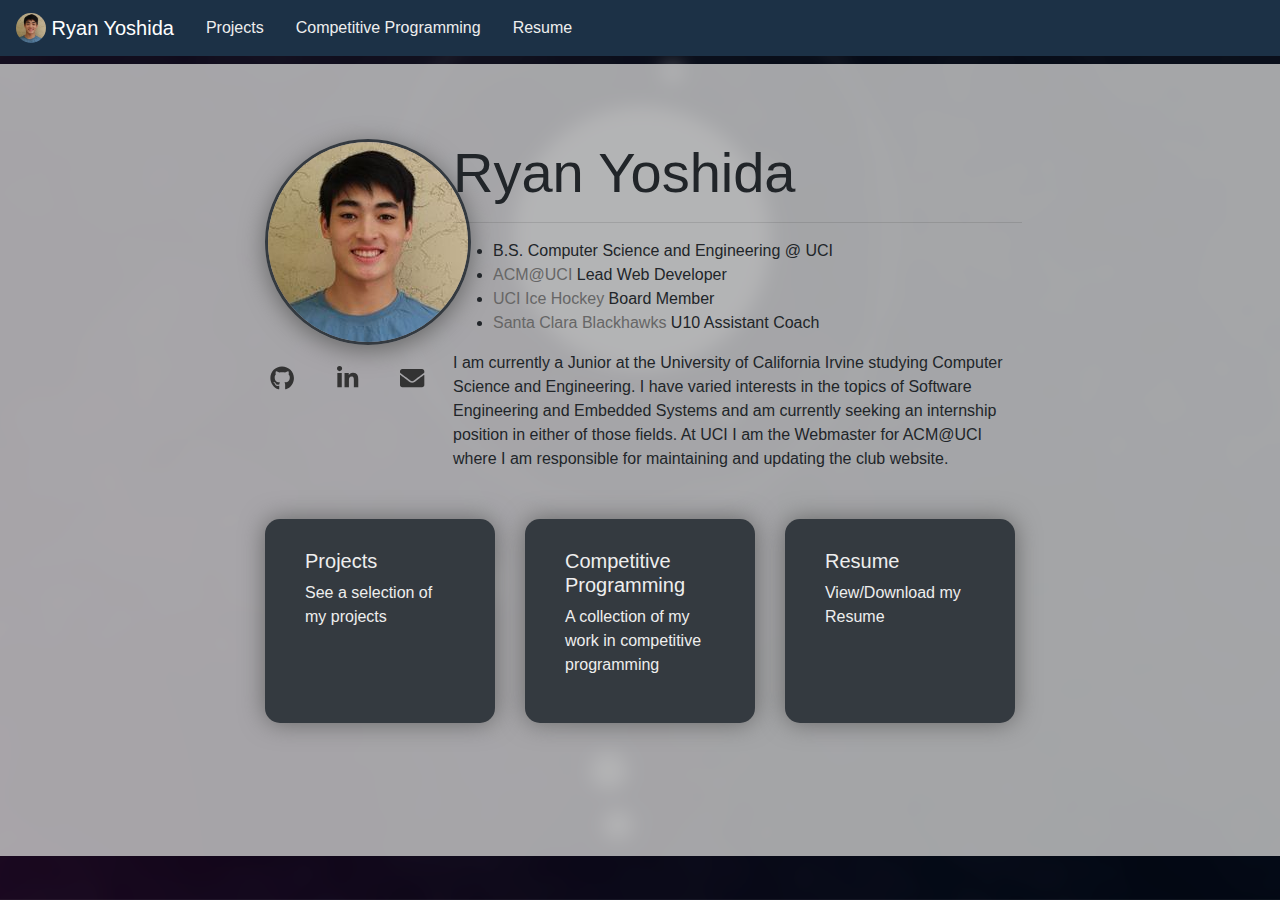
<file: index.html>
<!doctype html><html lang="en"><head><meta charset="utf-8"/><meta name="viewport" content="width=device-width,initial-scale=1"/><meta name="theme-color" content="#000000"/><meta name="description" content="Ryan Yoshida's Portfolio"/><title>Ryan Yoshida</title><link rel="apple-touch-icon" sizes="180x180" href="/apple-touch-icon.png"><link rel="icon" type="image/png" sizes="32x32" href="/favicon-32x32.png"><link rel="icon" type="image/png" sizes="16x16" href="/favicon-16x16.png"><link rel="manifest" href="/site.webmanifest"><script type="text/javascript">!function(i){if(i.search){var a={};i.search.slice(1).split("&").forEach((function(i){var l=i.split("=");a[l[0]]=l.slice(1).join("=").replace(/~and~/g,"&")})),void 0!==a.p&&window.history.replaceState(null,null,i.pathname.slice(0,-1)+(a.p||"")+(a.q?"?"+a.q:"")+i.hash)}}(window.location)</script><link href="/static/css/2.59815e44.chunk.css" rel="stylesheet"><link href="/static/css/main.656e19fd.chunk.css" rel="stylesheet"></head><body><noscript>You need to enable JavaScript to run this app.</noscript><div id="root"></div><script>!function(e){function r(r){for(var n,l,f=r[0],i=r[1],p=r[2],c=0,s=[];c<f.length;c++)l=f[c],Object.prototype.hasOwnProperty.call(o,l)&&o[l]&&s.push(o[l][0]),o[l]=0;for(n in i)Object.prototype.hasOwnProperty.call(i,n)&&(e[n]=i[n]);for(a&&a(r);s.length;)s.shift()();return u.push.apply(u,p||[]),t()}function t(){for(var e,r=0;r<u.length;r++){for(var t=u[r],n=!0,f=1;f<t.length;f++){var i=t[f];0!==o[i]&&(n=!1)}n&&(u.splice(r--,1),e=l(l.s=t[0]))}return e}var n={},o={1:0},u=[];function l(r){if(n[r])return n[r].exports;var t=n[r]={i:r,l:!1,exports:{}};return e[r].call(t.exports,t,t.exports,l),t.l=!0,t.exports}l.m=e,l.c=n,l.d=function(e,r,t){l.o(e,r)||Object.defineProperty(e,r,{enumerable:!0,get:t})},l.r=function(e){"undefined"!=typeof Symbol&&Symbol.toStringTag&&Object.defineProperty(e,Symbol.toStringTag,{value:"Module"}),Object.defineProperty(e,"__esModule",{value:!0})},l.t=function(e,r){if(1&r&&(e=l(e)),8&r)return e;if(4&r&&"object"==typeof e&&e&&e.__esModule)return e;var t=Object.create(null);if(l.r(t),Object.defineProperty(t,"default",{enumerable:!0,value:e}),2&r&&"string"!=typeof e)for(var n in e)l.d(t,n,function(r){return e[r]}.bind(null,n));return t},l.n=function(e){var r=e&&e.__esModule?function(){return e.default}:function(){return e};return l.d(r,"a",r),r},l.o=function(e,r){return Object.prototype.hasOwnProperty.call(e,r)},l.p="/";var f=this.webpackJsonpportfolio=this.webpackJsonpportfolio||[],i=f.push.bind(f);f.push=r,f=f.slice();for(var p=0;p<f.length;p++)r(f[p]);var a=i;t()}([])</script><script src="/static/js/2.3df85b2d.chunk.js"></script><script src="/static/js/main.e01dd634.chunk.js"></script></body></html>
</file>
<file: static/css/2.59815e44.chunk.css>
.annotationLayer section{position:absolute}.annotationLayer .buttonWidgetAnnotation.pushButton>a,.annotationLayer .linkAnnotation>a{position:absolute;font-size:1em;top:0;left:0;width:100%;height:100%}.annotationLayer .buttonWidgetAnnotation.pushButton>a:hover,.annotationLayer .linkAnnotation>a:hover{opacity:.2;background:#ff0;box-shadow:0 2px 10px #ff0}.annotationLayer .textAnnotation img{position:absolute;cursor:pointer}.annotationLayer .buttonWidgetAnnotation.checkBox input,.annotationLayer .buttonWidgetAnnotation.radioButton input,.annotationLayer .choiceWidgetAnnotation select,.annotationLayer .textWidgetAnnotation input,.annotationLayer .textWidgetAnnotation textarea{background-color:rgba(0,54,255,.13);border:1px solid transparent;box-sizing:border-box;font-size:9px;height:100%;margin:0;padding:0 3px;vertical-align:top;width:100%}.annotationLayer .choiceWidgetAnnotation select option{padding:0}.annotationLayer .buttonWidgetAnnotation.radioButton input{border-radius:50%}.annotationLayer .textWidgetAnnotation textarea{font:message-box;font-size:9px;resize:none}.annotationLayer .buttonWidgetAnnotation.checkBox input[disabled],.annotationLayer .buttonWidgetAnnotation.radioButton input[disabled],.annotationLayer .choiceWidgetAnnotation select[disabled],.annotationLayer .textWidgetAnnotation input[disabled],.annotationLayer .textWidgetAnnotation textarea[disabled]{background:none;border:1px solid transparent;cursor:not-allowed}.annotationLayer .buttonWidgetAnnotation.checkBox input:hover,.annotationLayer .buttonWidgetAnnotation.radioButton input:hover,.annotationLayer .choiceWidgetAnnotation select:hover,.annotationLayer .textWidgetAnnotation input:hover,.annotationLayer .textWidgetAnnotation textarea:hover{border:1px solid #000}.annotationLayer .choiceWidgetAnnotation select:focus,.annotationLayer .textWidgetAnnotation input:focus,.annotationLayer .textWidgetAnnotation textarea:focus{background:none;border:1px solid transparent}.annotationLayer .buttonWidgetAnnotation.checkBox input:checked:after,.annotationLayer .buttonWidgetAnnotation.checkBox input:checked:before,.annotationLayer .buttonWidgetAnnotation.radioButton input:checked:before{background-color:#000;content:"";display:block;position:absolute}.annotationLayer .buttonWidgetAnnotation.checkBox input:checked:after,.annotationLayer .buttonWidgetAnnotation.checkBox input:checked:before{height:80%;left:45%;width:1px}.annotationLayer .buttonWidgetAnnotation.checkBox input:checked:before{transform:rotate(45deg)}.annotationLayer .buttonWidgetAnnotation.checkBox input:checked:after{transform:rotate(-45deg)}.annotationLayer .buttonWidgetAnnotation.radioButton input:checked:before{border-radius:50%;height:50%;left:30%;top:20%;width:50%}.annotationLayer .textWidgetAnnotation input.comb{font-family:monospace;padding-left:2px;padding-right:0}.annotationLayer .textWidgetAnnotation input.comb:focus{width:115%}.annotationLayer .buttonWidgetAnnotation.checkBox input,.annotationLayer .buttonWidgetAnnotation.radioButton input{-webkit-appearance:none;-moz-appearance:none;appearance:none;padding:0}.annotationLayer .popupWrapper{position:absolute;width:20em}.annotationLayer .popup{position:absolute;z-index:200;max-width:20em;background-color:#ff9;box-shadow:0 2px 5px #888;border-radius:2px;padding:6px;margin-left:5px;cursor:pointer;font:message-box;font-size:9px;word-wrap:break-word}.annotationLayer .popup>*{font-size:9px}.annotationLayer .popup h1{display:inline-block}.annotationLayer .popup span{display:inline-block;margin-left:5px}.annotationLayer .popup p{border-top:1px solid #333;margin-top:2px;padding-top:2px}.annotationLayer .caretAnnotation,.annotationLayer .circleAnnotation svg ellipse,.annotationLayer .fileAttachmentAnnotation,.annotationLayer .freeTextAnnotation,.annotationLayer .highlightAnnotation,.annotationLayer .inkAnnotation svg polyline,.annotationLayer .lineAnnotation svg line,.annotationLayer .polygonAnnotation svg polygon,.annotationLayer .polylineAnnotation svg polyline,.annotationLayer .squareAnnotation svg rect,.annotationLayer .squigglyAnnotation,.annotationLayer .stampAnnotation,.annotationLayer .strikeoutAnnotation,.annotationLayer .underlineAnnotation{cursor:pointer}
/*# sourceMappingURL=2.59815e44.chunk.css.map */
</file>
<file: static/css/main.656e19fd.chunk.css>
body{font-family:-apple-system,BlinkMacSystemFont,"Segoe UI","Roboto","Oxygen","Ubuntu","Cantarell","Fira Sans","Droid Sans","Helvetica Neue",sans-serif;-webkit-font-smoothing:antialiased;-moz-osx-font-smoothing:grayscale}code{font-family:source-code-pro,Menlo,Monaco,Consolas,"Courier New",monospace}.nav-img{border-radius:50%}.navbar{background-color:#1c3146}.navbar-brand{color:#fff}.nav-link{color:#eee}.hero-banner{margin-top:5%;background-color:hsla(0,0%,80%,.8)}.hero-wrapper{padding:75px 20% 125px}.img{border-radius:50%;border-style:solid;border-color:#343a40;box-shadow:0 5px 25px #666}.banner-link{position:relative;top:0;left:0;height:100%;padding:30px 40px;background-color:#343a40;color:#eee;border-radius:15px;box-shadow:0 0 25px #666;transition:top .1s,left .1s,box-shadow .1s}.banner-a:hover,.banner-link:hover{text-decoration:none}.banner-link:hover{position:relative;top:-3px;left:-3px;background-color:#2d3238;box-shadow:0 0 25px #333}.social-links a{color:#333;font-size:1.9vw}.banner-text-link{color:#666}.banner-text-link:hover{color:#333;text-decoration:none}@media only screen and (max-width:1200px){.social-links{font-size:30px}}.problem-lead .media{margin:5px 0;padding:2rem;border-radius:1em;background-color:rgba(44,62,80,.9)}.problem-lead{font-weight:700;color:#fff}.problem-lead .media:hover{text-decoration:none;color:#fff;background-color:rgba(52,58,64,.9);cursor:pointer}.problem-lead .tag:hover{color:#fff;background-color:#c50c62}.tag{position:relative;margin:0 5px;color:#fff;background-color:#e83e8c;z-index:1}.text{font-size:14px;font-weight:400;z-index:1}.problem-link{position:relative;z-index:0;margin:0 5px}.text a{color:#e83e8c;font-weight:400}.text a:hover{color:#c50c62}.filter-wrapper{margin:70px 20%;box-shadow:0 0 10px #000}.katex-html{display:none}.pd{margin:100px 20%;padding:30px 10%;border-radius:20px;height:inherit;background-color:hsla(0,0%,100%,.75)}.pd h1{color:#293f5f;font-size:3.5rem;font-weight:700}.pd a{color:inherit}.pd a,.pd a:hover{text-decoration:none}.projects-wrapper{margin:70px 0;background-color:#eee}#pdf-container{margin:100px 0;background-color:hsla(0,0%,93.3%,.8)}#pdf-wrapper{box-shadow:0 0 20px #666}body{background-position:50%;background-repeat:no-repeat;background-size:cover;background-attachment:fixed}@media only screen and (max-width:2000px){body{background-image:url(/static/media/background-blur-md.780ffe3c.png)}}@media only screen and (min-width:2001px){body{background-image:url(/static/media/background-blur.96b9fd71.png)}}/*!
 * Bootstrap v4.5.2 (https://getbootstrap.com/)
 * Copyright 2011-2020 The Bootstrap Authors
 * Copyright 2011-2020 Twitter, Inc.
 * Licensed under MIT (https://github.com/twbs/bootstrap/blob/main/LICENSE)
 */:root{--blue:#007bff;--indigo:#6610f2;--purple:#6f42c1;--pink:#e83e8c;--red:#dc3545;--orange:#fd7e14;--yellow:#ffc107;--green:#28a745;--teal:#20c997;--cyan:#17a2b8;--white:#fff;--gray:#6c757d;--gray-dark:#343a40;--primary:#007bff;--secondary:#6c757d;--success:#28a745;--info:#17a2b8;--warning:#ffc107;--danger:#dc3545;--light:#f8f9fa;--dark:#343a40;--breakpoint-xs:0;--breakpoint-sm:576px;--breakpoint-md:768px;--breakpoint-lg:992px;--breakpoint-xl:1200px;--font-family-sans-serif:-apple-system,BlinkMacSystemFont,"Segoe UI",Roboto,"Helvetica Neue",Arial,"Noto Sans",sans-serif,"Apple Color Emoji","Segoe UI Emoji","Segoe UI Symbol","Noto Color Emoji";--font-family-monospace:SFMono-Regular,Menlo,Monaco,Consolas,"Liberation Mono","Courier New",monospace}*,:after,:before{box-sizing:border-box}html{font-family:sans-serif;line-height:1.15;-webkit-text-size-adjust:100%;-webkit-tap-highlight-color:rgba(0,0,0,0)}article,aside,figcaption,figure,footer,header,hgroup,main,nav,section{display:block}body{margin:0;font-family:-apple-system,BlinkMacSystemFont,"Segoe UI",Roboto,"Helvetica Neue",Arial,"Noto Sans",sans-serif,"Apple Color Emoji","Segoe UI Emoji","Segoe UI Symbol","Noto Color Emoji";font-size:1rem;font-weight:400;line-height:1.5;color:#212529;text-align:left;background-color:#fff}[tabindex="-1"]:focus:not(:focus-visible){outline:0!important}hr{box-sizing:content-box;height:0;overflow:visible}h1,h2,h3,h4,h5,h6{margin-top:0;margin-bottom:.5rem}p{margin-top:0;margin-bottom:1rem}abbr[data-original-title],abbr[title]{text-decoration:underline;-webkit-text-decoration:underline dotted;text-decoration:underline dotted;cursor:help;border-bottom:0;-webkit-text-decoration-skip-ink:none;text-decoration-skip-ink:none}address{font-style:normal;line-height:inherit}address,dl,ol,ul{margin-bottom:1rem}dl,ol,ul{margin-top:0}ol ol,ol ul,ul ol,ul ul{margin-bottom:0}dt{font-weight:700}dd{margin-bottom:.5rem;margin-left:0}blockquote{margin:0 0 1rem}b,strong{font-weight:bolder}small{font-size:80%}sub,sup{position:relative;font-size:75%;line-height:0;vertical-align:baseline}sub{bottom:-.25em}sup{top:-.5em}a{color:#007bff;text-decoration:none;background-color:transparent}a:hover{color:#0056b3;text-decoration:underline}a:not([href]):not([class]),a:not([href]):not([class]):hover{color:inherit;text-decoration:none}code,kbd,pre,samp{font-family:SFMono-Regular,Menlo,Monaco,Consolas,"Liberation Mono","Courier New",monospace;font-size:1em}pre{margin-top:0;margin-bottom:1rem;overflow:auto;-ms-overflow-style:scrollbar}figure{margin:0 0 1rem}img{border-style:none}img,svg{vertical-align:middle}svg{overflow:hidden}table{border-collapse:collapse}caption{padding-top:.75rem;padding-bottom:.75rem;color:#6c757d;text-align:left;caption-side:bottom}th{text-align:inherit}label{display:inline-block;margin-bottom:.5rem}button{border-radius:0}button:focus{outline:1px dotted;outline:5px auto -webkit-focus-ring-color}button,input,optgroup,select,textarea{margin:0;font-family:inherit;font-size:inherit;line-height:inherit}button,input{overflow:visible}button,select{text-transform:none}[role=button]{cursor:pointer}select{word-wrap:normal}[type=button],[type=reset],[type=submit],button{-webkit-appearance:button}[type=button]:not(:disabled),[type=reset]:not(:disabled),[type=submit]:not(:disabled),button:not(:disabled){cursor:pointer}[type=button]::-moz-focus-inner,[type=reset]::-moz-focus-inner,[type=submit]::-moz-focus-inner,button::-moz-focus-inner{padding:0;border-style:none}input[type=checkbox],input[type=radio]{box-sizing:border-box;padding:0}textarea{overflow:auto;resize:vertical}fieldset{min-width:0;padding:0;margin:0;border:0}legend{display:block;width:100%;max-width:100%;padding:0;margin-bottom:.5rem;font-size:1.5rem;line-height:inherit;color:inherit;white-space:normal}progress{vertical-align:baseline}[type=number]::-webkit-inner-spin-button,[type=number]::-webkit-outer-spin-button{height:auto}[type=search]{outline-offset:-2px;-webkit-appearance:none}[type=search]::-webkit-search-decoration{-webkit-appearance:none}::-webkit-file-upload-button{font:inherit;-webkit-appearance:button}output{display:inline-block}summary{display:list-item;cursor:pointer}template{display:none}[hidden]{display:none!important}.h1,.h2,.h3,.h4,.h5,.h6,h1,h2,h3,h4,h5,h6{margin-bottom:.5rem;font-weight:500;line-height:1.2}.h1,h1{font-size:2.5rem}.h2,h2{font-size:2rem}.h3,h3{font-size:1.75rem}.h4,h4{font-size:1.5rem}.h5,h5{font-size:1.25rem}.h6,h6{font-size:1rem}.lead{font-size:1.25rem;font-weight:300}.display-1{font-size:6rem}.display-1,.display-2{font-weight:300;line-height:1.2}.display-2{font-size:5.5rem}.display-3{font-size:4.5rem}.display-3,.display-4{font-weight:300;line-height:1.2}.display-4{font-size:3.5rem}hr{margin-top:1rem;margin-bottom:1rem;border:0;border-top:1px solid rgba(0,0,0,.1)}.small,small{font-size:80%;font-weight:400}.mark,mark{padding:.2em;background-color:#fcf8e3}.list-inline,.list-unstyled{padding-left:0;list-style:none}.list-inline-item{display:inline-block}.list-inline-item:not(:last-child){margin-right:.5rem}.initialism{font-size:90%;text-transform:uppercase}.blockquote{margin-bottom:1rem;font-size:1.25rem}.blockquote-footer{display:block;font-size:80%;color:#6c757d}.blockquote-footer:before{content:"\2014\00A0"}.img-fluid,.img-thumbnail{max-width:100%;height:auto}.img-thumbnail{padding:.25rem;background-color:#fff;border:1px solid #dee2e6;border-radius:.25rem}.figure{display:inline-block}.figure-img{margin-bottom:.5rem;line-height:1}.figure-caption{font-size:90%;color:#6c757d}code{font-size:87.5%;color:#e83e8c;word-wrap:break-word}a>code{color:inherit}kbd{padding:.2rem .4rem;font-size:87.5%;color:#fff;background-color:#212529;border-radius:.2rem}kbd kbd{padding:0;font-size:100%;font-weight:700}pre{display:block;font-size:87.5%;color:#212529}pre code{font-size:inherit;color:inherit;word-break:normal}.pre-scrollable{max-height:340px;overflow-y:scroll}.container,.container-fluid,.container-lg,.container-md,.container-sm,.container-xl{width:100%;padding-right:15px;padding-left:15px;margin-right:auto;margin-left:auto}@media (min-width:576px){.container,.container-sm{max-width:540px}}@media (min-width:768px){.container,.container-md,.container-sm{max-width:720px}}@media (min-width:992px){.container,.container-lg,.container-md,.container-sm{max-width:960px}}@media (min-width:1200px){.container,.container-lg,.container-md,.container-sm,.container-xl{max-width:1140px}}.row{display:flex;flex-wrap:wrap;margin-right:-15px;margin-left:-15px}.no-gutters{margin-right:0;margin-left:0}.no-gutters>.col,.no-gutters>[class*=col-]{padding-right:0;padding-left:0}.col,.col-1,.col-2,.col-3,.col-4,.col-5,.col-6,.col-7,.col-8,.col-9,.col-10,.col-11,.col-12,.col-auto,.col-lg,.col-lg-1,.col-lg-2,.col-lg-3,.col-lg-4,.col-lg-5,.col-lg-6,.col-lg-7,.col-lg-8,.col-lg-9,.col-lg-10,.col-lg-11,.col-lg-12,.col-lg-auto,.col-md,.col-md-1,.col-md-2,.col-md-3,.col-md-4,.col-md-5,.col-md-6,.col-md-7,.col-md-8,.col-md-9,.col-md-10,.col-md-11,.col-md-12,.col-md-auto,.col-sm,.col-sm-1,.col-sm-2,.col-sm-3,.col-sm-4,.col-sm-5,.col-sm-6,.col-sm-7,.col-sm-8,.col-sm-9,.col-sm-10,.col-sm-11,.col-sm-12,.col-sm-auto,.col-xl,.col-xl-1,.col-xl-2,.col-xl-3,.col-xl-4,.col-xl-5,.col-xl-6,.col-xl-7,.col-xl-8,.col-xl-9,.col-xl-10,.col-xl-11,.col-xl-12,.col-xl-auto{position:relative;width:100%;padding-right:15px;padding-left:15px}.col{flex-basis:0;flex-grow:1;max-width:100%}.row-cols-1>*{flex:0 0 100%;max-width:100%}.row-cols-2>*{flex:0 0 50%;max-width:50%}.row-cols-3>*{flex:0 0 33.33333%;max-width:33.33333%}.row-cols-4>*{flex:0 0 25%;max-width:25%}.row-cols-5>*{flex:0 0 20%;max-width:20%}.row-cols-6>*{flex:0 0 16.66667%;max-width:16.66667%}.col-auto{flex:0 0 auto;width:auto;max-width:100%}.col-1{flex:0 0 8.33333%;max-width:8.33333%}.col-2{flex:0 0 16.66667%;max-width:16.66667%}.col-3{flex:0 0 25%;max-width:25%}.col-4{flex:0 0 33.33333%;max-width:33.33333%}.col-5{flex:0 0 41.66667%;max-width:41.66667%}.col-6{flex:0 0 50%;max-width:50%}.col-7{flex:0 0 58.33333%;max-width:58.33333%}.col-8{flex:0 0 66.66667%;max-width:66.66667%}.col-9{flex:0 0 75%;max-width:75%}.col-10{flex:0 0 83.33333%;max-width:83.33333%}.col-11{flex:0 0 91.66667%;max-width:91.66667%}.col-12{flex:0 0 100%;max-width:100%}.order-first{order:-1}.order-last{order:13}.order-0{order:0}.order-1{order:1}.order-2{order:2}.order-3{order:3}.order-4{order:4}.order-5{order:5}.order-6{order:6}.order-7{order:7}.order-8{order:8}.order-9{order:9}.order-10{order:10}.order-11{order:11}.order-12{order:12}.offset-1{margin-left:8.33333%}.offset-2{margin-left:16.66667%}.offset-3{margin-left:25%}.offset-4{margin-left:33.33333%}.offset-5{margin-left:41.66667%}.offset-6{margin-left:50%}.offset-7{margin-left:58.33333%}.offset-8{margin-left:66.66667%}.offset-9{margin-left:75%}.offset-10{margin-left:83.33333%}.offset-11{margin-left:91.66667%}@media (min-width:576px){.col-sm{flex-basis:0;flex-grow:1;max-width:100%}.row-cols-sm-1>*{flex:0 0 100%;max-width:100%}.row-cols-sm-2>*{flex:0 0 50%;max-width:50%}.row-cols-sm-3>*{flex:0 0 33.33333%;max-width:33.33333%}.row-cols-sm-4>*{flex:0 0 25%;max-width:25%}.row-cols-sm-5>*{flex:0 0 20%;max-width:20%}.row-cols-sm-6>*{flex:0 0 16.66667%;max-width:16.66667%}.col-sm-auto{flex:0 0 auto;width:auto;max-width:100%}.col-sm-1{flex:0 0 8.33333%;max-width:8.33333%}.col-sm-2{flex:0 0 16.66667%;max-width:16.66667%}.col-sm-3{flex:0 0 25%;max-width:25%}.col-sm-4{flex:0 0 33.33333%;max-width:33.33333%}.col-sm-5{flex:0 0 41.66667%;max-width:41.66667%}.col-sm-6{flex:0 0 50%;max-width:50%}.col-sm-7{flex:0 0 58.33333%;max-width:58.33333%}.col-sm-8{flex:0 0 66.66667%;max-width:66.66667%}.col-sm-9{flex:0 0 75%;max-width:75%}.col-sm-10{flex:0 0 83.33333%;max-width:83.33333%}.col-sm-11{flex:0 0 91.66667%;max-width:91.66667%}.col-sm-12{flex:0 0 100%;max-width:100%}.order-sm-first{order:-1}.order-sm-last{order:13}.order-sm-0{order:0}.order-sm-1{order:1}.order-sm-2{order:2}.order-sm-3{order:3}.order-sm-4{order:4}.order-sm-5{order:5}.order-sm-6{order:6}.order-sm-7{order:7}.order-sm-8{order:8}.order-sm-9{order:9}.order-sm-10{order:10}.order-sm-11{order:11}.order-sm-12{order:12}.offset-sm-0{margin-left:0}.offset-sm-1{margin-left:8.33333%}.offset-sm-2{margin-left:16.66667%}.offset-sm-3{margin-left:25%}.offset-sm-4{margin-left:33.33333%}.offset-sm-5{margin-left:41.66667%}.offset-sm-6{margin-left:50%}.offset-sm-7{margin-left:58.33333%}.offset-sm-8{margin-left:66.66667%}.offset-sm-9{margin-left:75%}.offset-sm-10{margin-left:83.33333%}.offset-sm-11{margin-left:91.66667%}}@media (min-width:768px){.col-md{flex-basis:0;flex-grow:1;max-width:100%}.row-cols-md-1>*{flex:0 0 100%;max-width:100%}.row-cols-md-2>*{flex:0 0 50%;max-width:50%}.row-cols-md-3>*{flex:0 0 33.33333%;max-width:33.33333%}.row-cols-md-4>*{flex:0 0 25%;max-width:25%}.row-cols-md-5>*{flex:0 0 20%;max-width:20%}.row-cols-md-6>*{flex:0 0 16.66667%;max-width:16.66667%}.col-md-auto{flex:0 0 auto;width:auto;max-width:100%}.col-md-1{flex:0 0 8.33333%;max-width:8.33333%}.col-md-2{flex:0 0 16.66667%;max-width:16.66667%}.col-md-3{flex:0 0 25%;max-width:25%}.col-md-4{flex:0 0 33.33333%;max-width:33.33333%}.col-md-5{flex:0 0 41.66667%;max-width:41.66667%}.col-md-6{flex:0 0 50%;max-width:50%}.col-md-7{flex:0 0 58.33333%;max-width:58.33333%}.col-md-8{flex:0 0 66.66667%;max-width:66.66667%}.col-md-9{flex:0 0 75%;max-width:75%}.col-md-10{flex:0 0 83.33333%;max-width:83.33333%}.col-md-11{flex:0 0 91.66667%;max-width:91.66667%}.col-md-12{flex:0 0 100%;max-width:100%}.order-md-first{order:-1}.order-md-last{order:13}.order-md-0{order:0}.order-md-1{order:1}.order-md-2{order:2}.order-md-3{order:3}.order-md-4{order:4}.order-md-5{order:5}.order-md-6{order:6}.order-md-7{order:7}.order-md-8{order:8}.order-md-9{order:9}.order-md-10{order:10}.order-md-11{order:11}.order-md-12{order:12}.offset-md-0{margin-left:0}.offset-md-1{margin-left:8.33333%}.offset-md-2{margin-left:16.66667%}.offset-md-3{margin-left:25%}.offset-md-4{margin-left:33.33333%}.offset-md-5{margin-left:41.66667%}.offset-md-6{margin-left:50%}.offset-md-7{margin-left:58.33333%}.offset-md-8{margin-left:66.66667%}.offset-md-9{margin-left:75%}.offset-md-10{margin-left:83.33333%}.offset-md-11{margin-left:91.66667%}}@media (min-width:992px){.col-lg{flex-basis:0;flex-grow:1;max-width:100%}.row-cols-lg-1>*{flex:0 0 100%;max-width:100%}.row-cols-lg-2>*{flex:0 0 50%;max-width:50%}.row-cols-lg-3>*{flex:0 0 33.33333%;max-width:33.33333%}.row-cols-lg-4>*{flex:0 0 25%;max-width:25%}.row-cols-lg-5>*{flex:0 0 20%;max-width:20%}.row-cols-lg-6>*{flex:0 0 16.66667%;max-width:16.66667%}.col-lg-auto{flex:0 0 auto;width:auto;max-width:100%}.col-lg-1{flex:0 0 8.33333%;max-width:8.33333%}.col-lg-2{flex:0 0 16.66667%;max-width:16.66667%}.col-lg-3{flex:0 0 25%;max-width:25%}.col-lg-4{flex:0 0 33.33333%;max-width:33.33333%}.col-lg-5{flex:0 0 41.66667%;max-width:41.66667%}.col-lg-6{flex:0 0 50%;max-width:50%}.col-lg-7{flex:0 0 58.33333%;max-width:58.33333%}.col-lg-8{flex:0 0 66.66667%;max-width:66.66667%}.col-lg-9{flex:0 0 75%;max-width:75%}.col-lg-10{flex:0 0 83.33333%;max-width:83.33333%}.col-lg-11{flex:0 0 91.66667%;max-width:91.66667%}.col-lg-12{flex:0 0 100%;max-width:100%}.order-lg-first{order:-1}.order-lg-last{order:13}.order-lg-0{order:0}.order-lg-1{order:1}.order-lg-2{order:2}.order-lg-3{order:3}.order-lg-4{order:4}.order-lg-5{order:5}.order-lg-6{order:6}.order-lg-7{order:7}.order-lg-8{order:8}.order-lg-9{order:9}.order-lg-10{order:10}.order-lg-11{order:11}.order-lg-12{order:12}.offset-lg-0{margin-left:0}.offset-lg-1{margin-left:8.33333%}.offset-lg-2{margin-left:16.66667%}.offset-lg-3{margin-left:25%}.offset-lg-4{margin-left:33.33333%}.offset-lg-5{margin-left:41.66667%}.offset-lg-6{margin-left:50%}.offset-lg-7{margin-left:58.33333%}.offset-lg-8{margin-left:66.66667%}.offset-lg-9{margin-left:75%}.offset-lg-10{margin-left:83.33333%}.offset-lg-11{margin-left:91.66667%}}@media (min-width:1200px){.col-xl{flex-basis:0;flex-grow:1;max-width:100%}.row-cols-xl-1>*{flex:0 0 100%;max-width:100%}.row-cols-xl-2>*{flex:0 0 50%;max-width:50%}.row-cols-xl-3>*{flex:0 0 33.33333%;max-width:33.33333%}.row-cols-xl-4>*{flex:0 0 25%;max-width:25%}.row-cols-xl-5>*{flex:0 0 20%;max-width:20%}.row-cols-xl-6>*{flex:0 0 16.66667%;max-width:16.66667%}.col-xl-auto{flex:0 0 auto;width:auto;max-width:100%}.col-xl-1{flex:0 0 8.33333%;max-width:8.33333%}.col-xl-2{flex:0 0 16.66667%;max-width:16.66667%}.col-xl-3{flex:0 0 25%;max-width:25%}.col-xl-4{flex:0 0 33.33333%;max-width:33.33333%}.col-xl-5{flex:0 0 41.66667%;max-width:41.66667%}.col-xl-6{flex:0 0 50%;max-width:50%}.col-xl-7{flex:0 0 58.33333%;max-width:58.33333%}.col-xl-8{flex:0 0 66.66667%;max-width:66.66667%}.col-xl-9{flex:0 0 75%;max-width:75%}.col-xl-10{flex:0 0 83.33333%;max-width:83.33333%}.col-xl-11{flex:0 0 91.66667%;max-width:91.66667%}.col-xl-12{flex:0 0 100%;max-width:100%}.order-xl-first{order:-1}.order-xl-last{order:13}.order-xl-0{order:0}.order-xl-1{order:1}.order-xl-2{order:2}.order-xl-3{order:3}.order-xl-4{order:4}.order-xl-5{order:5}.order-xl-6{order:6}.order-xl-7{order:7}.order-xl-8{order:8}.order-xl-9{order:9}.order-xl-10{order:10}.order-xl-11{order:11}.order-xl-12{order:12}.offset-xl-0{margin-left:0}.offset-xl-1{margin-left:8.33333%}.offset-xl-2{margin-left:16.66667%}.offset-xl-3{margin-left:25%}.offset-xl-4{margin-left:33.33333%}.offset-xl-5{margin-left:41.66667%}.offset-xl-6{margin-left:50%}.offset-xl-7{margin-left:58.33333%}.offset-xl-8{margin-left:66.66667%}.offset-xl-9{margin-left:75%}.offset-xl-10{margin-left:83.33333%}.offset-xl-11{margin-left:91.66667%}}.table{width:100%;margin-bottom:1rem;color:#212529}.table td,.table th{padding:.75rem;vertical-align:top;border-top:1px solid #dee2e6}.table thead th{vertical-align:bottom;border-bottom:2px solid #dee2e6}.table tbody+tbody{border-top:2px solid #dee2e6}.table-sm td,.table-sm th{padding:.3rem}.table-bordered,.table-bordered td,.table-bordered th{border:1px solid #dee2e6}.table-bordered thead td,.table-bordered thead th{border-bottom-width:2px}.table-borderless tbody+tbody,.table-borderless td,.table-borderless th,.table-borderless thead th{border:0}.table-striped tbody tr:nth-of-type(odd){background-color:rgba(0,0,0,.05)}.table-hover tbody tr:hover{color:#212529;background-color:rgba(0,0,0,.075)}.table-primary,.table-primary>td,.table-primary>th{background-color:#b8daff}.table-primary tbody+tbody,.table-primary td,.table-primary th,.table-primary thead th{border-color:#7abaff}.table-hover .table-primary:hover,.table-hover .table-primary:hover>td,.table-hover .table-primary:hover>th{background-color:#9fcdff}.table-secondary,.table-secondary>td,.table-secondary>th{background-color:#d6d8db}.table-secondary tbody+tbody,.table-secondary td,.table-secondary th,.table-secondary thead th{border-color:#b3b7bb}.table-hover .table-secondary:hover,.table-hover .table-secondary:hover>td,.table-hover .table-secondary:hover>th{background-color:#c8cbcf}.table-success,.table-success>td,.table-success>th{background-color:#c3e6cb}.table-success tbody+tbody,.table-success td,.table-success th,.table-success thead th{border-color:#8fd19e}.table-hover .table-success:hover,.table-hover .table-success:hover>td,.table-hover .table-success:hover>th{background-color:#b1dfbb}.table-info,.table-info>td,.table-info>th{background-color:#bee5eb}.table-info tbody+tbody,.table-info td,.table-info th,.table-info thead th{border-color:#86cfda}.table-hover .table-info:hover,.table-hover .table-info:hover>td,.table-hover .table-info:hover>th{background-color:#abdde5}.table-warning,.table-warning>td,.table-warning>th{background-color:#ffeeba}.table-warning tbody+tbody,.table-warning td,.table-warning th,.table-warning thead th{border-color:#ffdf7e}.table-hover .table-warning:hover,.table-hover .table-warning:hover>td,.table-hover .table-warning:hover>th{background-color:#ffe8a1}.table-danger,.table-danger>td,.table-danger>th{background-color:#f5c6cb}.table-danger tbody+tbody,.table-danger td,.table-danger th,.table-danger thead th{border-color:#ed969e}.table-hover .table-danger:hover,.table-hover .table-danger:hover>td,.table-hover .table-danger:hover>th{background-color:#f1b0b7}.table-light,.table-light>td,.table-light>th{background-color:#fdfdfe}.table-light tbody+tbody,.table-light td,.table-light th,.table-light thead th{border-color:#fbfcfc}.table-hover .table-light:hover,.table-hover .table-light:hover>td,.table-hover .table-light:hover>th{background-color:#ececf6}.table-dark,.table-dark>td,.table-dark>th{background-color:#c6c8ca}.table-dark tbody+tbody,.table-dark td,.table-dark th,.table-dark thead th{border-color:#95999c}.table-hover .table-dark:hover,.table-hover .table-dark:hover>td,.table-hover .table-dark:hover>th{background-color:#b9bbbe}.table-active,.table-active>td,.table-active>th,.table-hover .table-active:hover,.table-hover .table-active:hover>td,.table-hover .table-active:hover>th{background-color:rgba(0,0,0,.075)}.table .thead-dark th{color:#fff;background-color:#343a40;border-color:#454d55}.table .thead-light th{color:#495057;background-color:#e9ecef;border-color:#dee2e6}.table-dark{color:#fff;background-color:#343a40}.table-dark td,.table-dark th,.table-dark thead th{border-color:#454d55}.table-dark.table-bordered{border:0}.table-dark.table-striped tbody tr:nth-of-type(odd){background-color:hsla(0,0%,100%,.05)}.table-dark.table-hover tbody tr:hover{color:#fff;background-color:hsla(0,0%,100%,.075)}@media (max-width:575.98px){.table-responsive-sm{display:block;width:100%;overflow-x:auto;-webkit-overflow-scrolling:touch}.table-responsive-sm>.table-bordered{border:0}}@media (max-width:767.98px){.table-responsive-md{display:block;width:100%;overflow-x:auto;-webkit-overflow-scrolling:touch}.table-responsive-md>.table-bordered{border:0}}@media (max-width:991.98px){.table-responsive-lg{display:block;width:100%;overflow-x:auto;-webkit-overflow-scrolling:touch}.table-responsive-lg>.table-bordered{border:0}}@media (max-width:1199.98px){.table-responsive-xl{display:block;width:100%;overflow-x:auto;-webkit-overflow-scrolling:touch}.table-responsive-xl>.table-bordered{border:0}}.table-responsive{display:block;width:100%;overflow-x:auto;-webkit-overflow-scrolling:touch}.table-responsive>.table-bordered{border:0}.form-control{display:block;width:100%;height:calc(1.5em + .75rem + 2px);padding:.375rem .75rem;font-size:1rem;font-weight:400;line-height:1.5;color:#495057;background-color:#fff;background-clip:padding-box;border:1px solid #ced4da;border-radius:.25rem;transition:border-color .15s ease-in-out,box-shadow .15s ease-in-out}@media (prefers-reduced-motion:reduce){.form-control{transition:none}}.form-control::-ms-expand{background-color:transparent;border:0}.form-control:-moz-focusring{color:transparent;text-shadow:0 0 0 #495057}.form-control:focus{color:#495057;background-color:#fff;border-color:#80bdff;outline:0;box-shadow:0 0 0 .2rem rgba(0,123,255,.25)}.form-control::-webkit-input-placeholder{color:#6c757d;opacity:1}.form-control:-ms-input-placeholder{color:#6c757d;opacity:1}.form-control::-ms-input-placeholder{color:#6c757d;opacity:1}.form-control::placeholder{color:#6c757d;opacity:1}.form-control:disabled,.form-control[readonly]{background-color:#e9ecef;opacity:1}input[type=date].form-control,input[type=datetime-local].form-control,input[type=month].form-control,input[type=time].form-control{-webkit-appearance:none;-moz-appearance:none;appearance:none}select.form-control:focus::-ms-value{color:#495057;background-color:#fff}.form-control-file,.form-control-range{display:block;width:100%}.col-form-label{padding-top:calc(.375rem + 1px);padding-bottom:calc(.375rem + 1px);margin-bottom:0;font-size:inherit;line-height:1.5}.col-form-label-lg{padding-top:calc(.5rem + 1px);padding-bottom:calc(.5rem + 1px);font-size:1.25rem;line-height:1.5}.col-form-label-sm{padding-top:calc(.25rem + 1px);padding-bottom:calc(.25rem + 1px);font-size:.875rem;line-height:1.5}.form-control-plaintext{display:block;width:100%;padding:.375rem 0;margin-bottom:0;font-size:1rem;line-height:1.5;color:#212529;background-color:transparent;border:solid transparent;border-width:1px 0}.form-control-plaintext.form-control-lg,.form-control-plaintext.form-control-sm{padding-right:0;padding-left:0}.form-control-sm{height:calc(1.5em + .5rem + 2px);padding:.25rem .5rem;font-size:.875rem;line-height:1.5;border-radius:.2rem}.form-control-lg{height:calc(1.5em + 1rem + 2px);padding:.5rem 1rem;font-size:1.25rem;line-height:1.5;border-radius:.3rem}select.form-control[multiple],select.form-control[size],textarea.form-control{height:auto}.form-group{margin-bottom:1rem}.form-text{display:block;margin-top:.25rem}.form-row{display:flex;flex-wrap:wrap;margin-right:-5px;margin-left:-5px}.form-row>.col,.form-row>[class*=col-]{padding-right:5px;padding-left:5px}.form-check{position:relative;display:block;padding-left:1.25rem}.form-check-input{position:absolute;margin-top:.3rem;margin-left:-1.25rem}.form-check-input:disabled~.form-check-label,.form-check-input[disabled]~.form-check-label{color:#6c757d}.form-check-label{margin-bottom:0}.form-check-inline{display:inline-flex;align-items:center;padding-left:0;margin-right:.75rem}.form-check-inline .form-check-input{position:static;margin-top:0;margin-right:.3125rem;margin-left:0}.valid-feedback{display:none;width:100%;margin-top:.25rem;font-size:80%;color:#28a745}.valid-tooltip{position:absolute;top:100%;left:0;z-index:5;display:none;max-width:100%;padding:.25rem .5rem;margin-top:.1rem;font-size:.875rem;line-height:1.5;color:#fff;background-color:rgba(40,167,69,.9);border-radius:.25rem}.is-valid~.valid-feedback,.is-valid~.valid-tooltip,.was-validated :valid~.valid-feedback,.was-validated :valid~.valid-tooltip{display:block}.form-control.is-valid,.was-validated .form-control:valid{border-color:#28a745;padding-right:calc(1.5em + .75rem);background-image:url("data:image/svg+xml;charset=utf-8,%3Csvg xmlns='http://www.w3.org/2000/svg' width='8' height='8'%3E%3Cpath fill='%2328a745' d='M2.3 6.73L.6 4.53c-.4-1.04.46-1.4 1.1-.8l1.1 1.4 3.4-3.8c.6-.63 1.6-.27 1.2.7l-4 4.6c-.43.5-.8.4-1.1.1z'/%3E%3C/svg%3E");background-repeat:no-repeat;background-position:right calc(.375em + .1875rem) center;background-size:calc(.75em + .375rem) calc(.75em + .375rem)}.form-control.is-valid:focus,.was-validated .form-control:valid:focus{border-color:#28a745;box-shadow:0 0 0 .2rem rgba(40,167,69,.25)}.was-validated textarea.form-control:valid,textarea.form-control.is-valid{padding-right:calc(1.5em + .75rem);background-position:top calc(.375em + .1875rem) right calc(.375em + .1875rem)}.custom-select.is-valid,.was-validated .custom-select:valid{border-color:#28a745;padding-right:calc(.75em + 2.3125rem);background:url("data:image/svg+xml;charset=utf-8,%3Csvg xmlns='http://www.w3.org/2000/svg' width='4' height='5'%3E%3Cpath fill='%23343a40' d='M2 0L0 2h4zm0 5L0 3h4z'/%3E%3C/svg%3E") no-repeat right .75rem center/8px 10px,url("data:image/svg+xml;charset=utf-8,%3Csvg xmlns='http://www.w3.org/2000/svg' width='8' height='8'%3E%3Cpath fill='%2328a745' d='M2.3 6.73L.6 4.53c-.4-1.04.46-1.4 1.1-.8l1.1 1.4 3.4-3.8c.6-.63 1.6-.27 1.2.7l-4 4.6c-.43.5-.8.4-1.1.1z'/%3E%3C/svg%3E") #fff no-repeat center right 1.75rem/calc(.75em + .375rem) calc(.75em + .375rem)}.custom-select.is-valid:focus,.was-validated .custom-select:valid:focus{border-color:#28a745;box-shadow:0 0 0 .2rem rgba(40,167,69,.25)}.form-check-input.is-valid~.form-check-label,.was-validated .form-check-input:valid~.form-check-label{color:#28a745}.form-check-input.is-valid~.valid-feedback,.form-check-input.is-valid~.valid-tooltip,.was-validated .form-check-input:valid~.valid-feedback,.was-validated .form-check-input:valid~.valid-tooltip{display:block}.custom-control-input.is-valid~.custom-control-label,.was-validated .custom-control-input:valid~.custom-control-label{color:#28a745}.custom-control-input.is-valid~.custom-control-label:before,.was-validated .custom-control-input:valid~.custom-control-label:before{border-color:#28a745}.custom-control-input.is-valid:checked~.custom-control-label:before,.was-validated .custom-control-input:valid:checked~.custom-control-label:before{border-color:#34ce57;background-color:#34ce57}.custom-control-input.is-valid:focus~.custom-control-label:before,.was-validated .custom-control-input:valid:focus~.custom-control-label:before{box-shadow:0 0 0 .2rem rgba(40,167,69,.25)}.custom-control-input.is-valid:focus:not(:checked)~.custom-control-label:before,.custom-file-input.is-valid~.custom-file-label,.was-validated .custom-control-input:valid:focus:not(:checked)~.custom-control-label:before,.was-validated .custom-file-input:valid~.custom-file-label{border-color:#28a745}.custom-file-input.is-valid:focus~.custom-file-label,.was-validated .custom-file-input:valid:focus~.custom-file-label{border-color:#28a745;box-shadow:0 0 0 .2rem rgba(40,167,69,.25)}.invalid-feedback{display:none;width:100%;margin-top:.25rem;font-size:80%;color:#dc3545}.invalid-tooltip{position:absolute;top:100%;left:0;z-index:5;display:none;max-width:100%;padding:.25rem .5rem;margin-top:.1rem;font-size:.875rem;line-height:1.5;color:#fff;background-color:rgba(220,53,69,.9);border-radius:.25rem}.is-invalid~.invalid-feedback,.is-invalid~.invalid-tooltip,.was-validated :invalid~.invalid-feedback,.was-validated :invalid~.invalid-tooltip{display:block}.form-control.is-invalid,.was-validated .form-control:invalid{border-color:#dc3545;padding-right:calc(1.5em + .75rem);background-image:url("data:image/svg+xml;charset=utf-8,%3Csvg xmlns='http://www.w3.org/2000/svg' width='12' height='12' fill='none' stroke='%23dc3545'%3E%3Ccircle cx='6' cy='6' r='4.5'/%3E%3Cpath stroke-linejoin='round' d='M5.8 3.6h.4L6 6.5z'/%3E%3Ccircle cx='6' cy='8.2' r='.6' fill='%23dc3545' stroke='none'/%3E%3C/svg%3E");background-repeat:no-repeat;background-position:right calc(.375em + .1875rem) center;background-size:calc(.75em + .375rem) calc(.75em + .375rem)}.form-control.is-invalid:focus,.was-validated .form-control:invalid:focus{border-color:#dc3545;box-shadow:0 0 0 .2rem rgba(220,53,69,.25)}.was-validated textarea.form-control:invalid,textarea.form-control.is-invalid{padding-right:calc(1.5em + .75rem);background-position:top calc(.375em + .1875rem) right calc(.375em + .1875rem)}.custom-select.is-invalid,.was-validated .custom-select:invalid{border-color:#dc3545;padding-right:calc(.75em + 2.3125rem);background:url("data:image/svg+xml;charset=utf-8,%3Csvg xmlns='http://www.w3.org/2000/svg' width='4' height='5'%3E%3Cpath fill='%23343a40' d='M2 0L0 2h4zm0 5L0 3h4z'/%3E%3C/svg%3E") no-repeat right .75rem center/8px 10px,url("data:image/svg+xml;charset=utf-8,%3Csvg xmlns='http://www.w3.org/2000/svg' width='12' height='12' fill='none' stroke='%23dc3545'%3E%3Ccircle cx='6' cy='6' r='4.5'/%3E%3Cpath stroke-linejoin='round' d='M5.8 3.6h.4L6 6.5z'/%3E%3Ccircle cx='6' cy='8.2' r='.6' fill='%23dc3545' stroke='none'/%3E%3C/svg%3E") #fff no-repeat center right 1.75rem/calc(.75em + .375rem) calc(.75em + .375rem)}.custom-select.is-invalid:focus,.was-validated .custom-select:invalid:focus{border-color:#dc3545;box-shadow:0 0 0 .2rem rgba(220,53,69,.25)}.form-check-input.is-invalid~.form-check-label,.was-validated .form-check-input:invalid~.form-check-label{color:#dc3545}.form-check-input.is-invalid~.invalid-feedback,.form-check-input.is-invalid~.invalid-tooltip,.was-validated .form-check-input:invalid~.invalid-feedback,.was-validated .form-check-input:invalid~.invalid-tooltip{display:block}.custom-control-input.is-invalid~.custom-control-label,.was-validated .custom-control-input:invalid~.custom-control-label{color:#dc3545}.custom-control-input.is-invalid~.custom-control-label:before,.was-validated .custom-control-input:invalid~.custom-control-label:before{border-color:#dc3545}.custom-control-input.is-invalid:checked~.custom-control-label:before,.was-validated .custom-control-input:invalid:checked~.custom-control-label:before{border-color:#e4606d;background-color:#e4606d}.custom-control-input.is-invalid:focus~.custom-control-label:before,.was-validated .custom-control-input:invalid:focus~.custom-control-label:before{box-shadow:0 0 0 .2rem rgba(220,53,69,.25)}.custom-control-input.is-invalid:focus:not(:checked)~.custom-control-label:before,.custom-file-input.is-invalid~.custom-file-label,.was-validated .custom-control-input:invalid:focus:not(:checked)~.custom-control-label:before,.was-validated .custom-file-input:invalid~.custom-file-label{border-color:#dc3545}.custom-file-input.is-invalid:focus~.custom-file-label,.was-validated .custom-file-input:invalid:focus~.custom-file-label{border-color:#dc3545;box-shadow:0 0 0 .2rem rgba(220,53,69,.25)}.form-inline{display:flex;flex-flow:row wrap;align-items:center}.form-inline .form-check{width:100%}@media (min-width:576px){.form-inline label{justify-content:center}.form-inline .form-group,.form-inline label{display:flex;align-items:center;margin-bottom:0}.form-inline .form-group{flex:0 0 auto;flex-flow:row wrap}.form-inline .form-control{display:inline-block;width:auto;vertical-align:middle}.form-inline .form-control-plaintext{display:inline-block}.form-inline .custom-select,.form-inline .input-group{width:auto}.form-inline .form-check{display:flex;align-items:center;justify-content:center;width:auto;padding-left:0}.form-inline .form-check-input{position:relative;flex-shrink:0;margin-top:0;margin-right:.25rem;margin-left:0}.form-inline .custom-control{align-items:center;justify-content:center}.form-inline .custom-control-label{margin-bottom:0}}.btn{display:inline-block;font-weight:400;color:#212529;text-align:center;vertical-align:middle;-webkit-user-select:none;-ms-user-select:none;user-select:none;background-color:transparent;border:1px solid transparent;padding:.375rem .75rem;font-size:1rem;line-height:1.5;border-radius:.25rem;transition:color .15s ease-in-out,background-color .15s ease-in-out,border-color .15s ease-in-out,box-shadow .15s ease-in-out}@media (prefers-reduced-motion:reduce){.btn{transition:none}}.btn:hover{color:#212529;text-decoration:none}.btn.focus,.btn:focus{outline:0;box-shadow:0 0 0 .2rem rgba(0,123,255,.25)}.btn.disabled,.btn:disabled{opacity:.65}.btn:not(:disabled):not(.disabled){cursor:pointer}a.btn.disabled,fieldset:disabled a.btn{pointer-events:none}.btn-primary{color:#fff;background-color:#007bff;border-color:#007bff}.btn-primary.focus,.btn-primary:focus,.btn-primary:hover{color:#fff;background-color:#0069d9;border-color:#0062cc}.btn-primary.focus,.btn-primary:focus{box-shadow:0 0 0 .2rem rgba(38,143,255,.5)}.btn-primary.disabled,.btn-primary:disabled{color:#fff;background-color:#007bff;border-color:#007bff}.btn-primary:not(:disabled):not(.disabled).active,.btn-primary:not(:disabled):not(.disabled):active,.show>.btn-primary.dropdown-toggle{color:#fff;background-color:#0062cc;border-color:#005cbf}.btn-primary:not(:disabled):not(.disabled).active:focus,.btn-primary:not(:disabled):not(.disabled):active:focus,.show>.btn-primary.dropdown-toggle:focus{box-shadow:0 0 0 .2rem rgba(38,143,255,.5)}.btn-secondary{color:#fff;background-color:#6c757d;border-color:#6c757d}.btn-secondary.focus,.btn-secondary:focus,.btn-secondary:hover{color:#fff;background-color:#5a6268;border-color:#545b62}.btn-secondary.focus,.btn-secondary:focus{box-shadow:0 0 0 .2rem rgba(130,138,145,.5)}.btn-secondary.disabled,.btn-secondary:disabled{color:#fff;background-color:#6c757d;border-color:#6c757d}.btn-secondary:not(:disabled):not(.disabled).active,.btn-secondary:not(:disabled):not(.disabled):active,.show>.btn-secondary.dropdown-toggle{color:#fff;background-color:#545b62;border-color:#4e555b}.btn-secondary:not(:disabled):not(.disabled).active:focus,.btn-secondary:not(:disabled):not(.disabled):active:focus,.show>.btn-secondary.dropdown-toggle:focus{box-shadow:0 0 0 .2rem rgba(130,138,145,.5)}.btn-success{color:#fff;background-color:#28a745;border-color:#28a745}.btn-success.focus,.btn-success:focus,.btn-success:hover{color:#fff;background-color:#218838;border-color:#1e7e34}.btn-success.focus,.btn-success:focus{box-shadow:0 0 0 .2rem rgba(72,180,97,.5)}.btn-success.disabled,.btn-success:disabled{color:#fff;background-color:#28a745;border-color:#28a745}.btn-success:not(:disabled):not(.disabled).active,.btn-success:not(:disabled):not(.disabled):active,.show>.btn-success.dropdown-toggle{color:#fff;background-color:#1e7e34;border-color:#1c7430}.btn-success:not(:disabled):not(.disabled).active:focus,.btn-success:not(:disabled):not(.disabled):active:focus,.show>.btn-success.dropdown-toggle:focus{box-shadow:0 0 0 .2rem rgba(72,180,97,.5)}.btn-info{color:#fff;background-color:#17a2b8;border-color:#17a2b8}.btn-info.focus,.btn-info:focus,.btn-info:hover{color:#fff;background-color:#138496;border-color:#117a8b}.btn-info.focus,.btn-info:focus{box-shadow:0 0 0 .2rem rgba(58,176,195,.5)}.btn-info.disabled,.btn-info:disabled{color:#fff;background-color:#17a2b8;border-color:#17a2b8}.btn-info:not(:disabled):not(.disabled).active,.btn-info:not(:disabled):not(.disabled):active,.show>.btn-info.dropdown-toggle{color:#fff;background-color:#117a8b;border-color:#10707f}.btn-info:not(:disabled):not(.disabled).active:focus,.btn-info:not(:disabled):not(.disabled):active:focus,.show>.btn-info.dropdown-toggle:focus{box-shadow:0 0 0 .2rem rgba(58,176,195,.5)}.btn-warning{color:#212529;background-color:#ffc107;border-color:#ffc107}.btn-warning.focus,.btn-warning:focus,.btn-warning:hover{color:#212529;background-color:#e0a800;border-color:#d39e00}.btn-warning.focus,.btn-warning:focus{box-shadow:0 0 0 .2rem rgba(222,170,12,.5)}.btn-warning.disabled,.btn-warning:disabled{color:#212529;background-color:#ffc107;border-color:#ffc107}.btn-warning:not(:disabled):not(.disabled).active,.btn-warning:not(:disabled):not(.disabled):active,.show>.btn-warning.dropdown-toggle{color:#212529;background-color:#d39e00;border-color:#c69500}.btn-warning:not(:disabled):not(.disabled).active:focus,.btn-warning:not(:disabled):not(.disabled):active:focus,.show>.btn-warning.dropdown-toggle:focus{box-shadow:0 0 0 .2rem rgba(222,170,12,.5)}.btn-danger{color:#fff;background-color:#dc3545;border-color:#dc3545}.btn-danger.focus,.btn-danger:focus,.btn-danger:hover{color:#fff;background-color:#c82333;border-color:#bd2130}.btn-danger.focus,.btn-danger:focus{box-shadow:0 0 0 .2rem rgba(225,83,97,.5)}.btn-danger.disabled,.btn-danger:disabled{color:#fff;background-color:#dc3545;border-color:#dc3545}.btn-danger:not(:disabled):not(.disabled).active,.btn-danger:not(:disabled):not(.disabled):active,.show>.btn-danger.dropdown-toggle{color:#fff;background-color:#bd2130;border-color:#b21f2d}.btn-danger:not(:disabled):not(.disabled).active:focus,.btn-danger:not(:disabled):not(.disabled):active:focus,.show>.btn-danger.dropdown-toggle:focus{box-shadow:0 0 0 .2rem rgba(225,83,97,.5)}.btn-light{color:#212529;background-color:#f8f9fa;border-color:#f8f9fa}.btn-light.focus,.btn-light:focus,.btn-light:hover{color:#212529;background-color:#e2e6ea;border-color:#dae0e5}.btn-light.focus,.btn-light:focus{box-shadow:0 0 0 .2rem rgba(216,217,219,.5)}.btn-light.disabled,.btn-light:disabled{color:#212529;background-color:#f8f9fa;border-color:#f8f9fa}.btn-light:not(:disabled):not(.disabled).active,.btn-light:not(:disabled):not(.disabled):active,.show>.btn-light.dropdown-toggle{color:#212529;background-color:#dae0e5;border-color:#d3d9df}.btn-light:not(:disabled):not(.disabled).active:focus,.btn-light:not(:disabled):not(.disabled):active:focus,.show>.btn-light.dropdown-toggle:focus{box-shadow:0 0 0 .2rem rgba(216,217,219,.5)}.btn-dark{color:#fff;background-color:#343a40;border-color:#343a40}.btn-dark.focus,.btn-dark:focus,.btn-dark:hover{color:#fff;background-color:#23272b;border-color:#1d2124}.btn-dark.focus,.btn-dark:focus{box-shadow:0 0 0 .2rem rgba(82,88,93,.5)}.btn-dark.disabled,.btn-dark:disabled{color:#fff;background-color:#343a40;border-color:#343a40}.btn-dark:not(:disabled):not(.disabled).active,.btn-dark:not(:disabled):not(.disabled):active,.show>.btn-dark.dropdown-toggle{color:#fff;background-color:#1d2124;border-color:#171a1d}.btn-dark:not(:disabled):not(.disabled).active:focus,.btn-dark:not(:disabled):not(.disabled):active:focus,.show>.btn-dark.dropdown-toggle:focus{box-shadow:0 0 0 .2rem rgba(82,88,93,.5)}.btn-outline-primary{color:#007bff;border-color:#007bff}.btn-outline-primary:hover{color:#fff;background-color:#007bff;border-color:#007bff}.btn-outline-primary.focus,.btn-outline-primary:focus{box-shadow:0 0 0 .2rem rgba(0,123,255,.5)}.btn-outline-primary.disabled,.btn-outline-primary:disabled{color:#007bff;background-color:transparent}.btn-outline-primary:not(:disabled):not(.disabled).active,.btn-outline-primary:not(:disabled):not(.disabled):active,.show>.btn-outline-primary.dropdown-toggle{color:#fff;background-color:#007bff;border-color:#007bff}.btn-outline-primary:not(:disabled):not(.disabled).active:focus,.btn-outline-primary:not(:disabled):not(.disabled):active:focus,.show>.btn-outline-primary.dropdown-toggle:focus{box-shadow:0 0 0 .2rem rgba(0,123,255,.5)}.btn-outline-secondary{color:#6c757d;border-color:#6c757d}.btn-outline-secondary:hover{color:#fff;background-color:#6c757d;border-color:#6c757d}.btn-outline-secondary.focus,.btn-outline-secondary:focus{box-shadow:0 0 0 .2rem rgba(108,117,125,.5)}.btn-outline-secondary.disabled,.btn-outline-secondary:disabled{color:#6c757d;background-color:transparent}.btn-outline-secondary:not(:disabled):not(.disabled).active,.btn-outline-secondary:not(:disabled):not(.disabled):active,.show>.btn-outline-secondary.dropdown-toggle{color:#fff;background-color:#6c757d;border-color:#6c757d}.btn-outline-secondary:not(:disabled):not(.disabled).active:focus,.btn-outline-secondary:not(:disabled):not(.disabled):active:focus,.show>.btn-outline-secondary.dropdown-toggle:focus{box-shadow:0 0 0 .2rem rgba(108,117,125,.5)}.btn-outline-success{color:#28a745;border-color:#28a745}.btn-outline-success:hover{color:#fff;background-color:#28a745;border-color:#28a745}.btn-outline-success.focus,.btn-outline-success:focus{box-shadow:0 0 0 .2rem rgba(40,167,69,.5)}.btn-outline-success.disabled,.btn-outline-success:disabled{color:#28a745;background-color:transparent}.btn-outline-success:not(:disabled):not(.disabled).active,.btn-outline-success:not(:disabled):not(.disabled):active,.show>.btn-outline-success.dropdown-toggle{color:#fff;background-color:#28a745;border-color:#28a745}.btn-outline-success:not(:disabled):not(.disabled).active:focus,.btn-outline-success:not(:disabled):not(.disabled):active:focus,.show>.btn-outline-success.dropdown-toggle:focus{box-shadow:0 0 0 .2rem rgba(40,167,69,.5)}.btn-outline-info{color:#17a2b8;border-color:#17a2b8}.btn-outline-info:hover{color:#fff;background-color:#17a2b8;border-color:#17a2b8}.btn-outline-info.focus,.btn-outline-info:focus{box-shadow:0 0 0 .2rem rgba(23,162,184,.5)}.btn-outline-info.disabled,.btn-outline-info:disabled{color:#17a2b8;background-color:transparent}.btn-outline-info:not(:disabled):not(.disabled).active,.btn-outline-info:not(:disabled):not(.disabled):active,.show>.btn-outline-info.dropdown-toggle{color:#fff;background-color:#17a2b8;border-color:#17a2b8}.btn-outline-info:not(:disabled):not(.disabled).active:focus,.btn-outline-info:not(:disabled):not(.disabled):active:focus,.show>.btn-outline-info.dropdown-toggle:focus{box-shadow:0 0 0 .2rem rgba(23,162,184,.5)}.btn-outline-warning{color:#ffc107;border-color:#ffc107}.btn-outline-warning:hover{color:#212529;background-color:#ffc107;border-color:#ffc107}.btn-outline-warning.focus,.btn-outline-warning:focus{box-shadow:0 0 0 .2rem rgba(255,193,7,.5)}.btn-outline-warning.disabled,.btn-outline-warning:disabled{color:#ffc107;background-color:transparent}.btn-outline-warning:not(:disabled):not(.disabled).active,.btn-outline-warning:not(:disabled):not(.disabled):active,.show>.btn-outline-warning.dropdown-toggle{color:#212529;background-color:#ffc107;border-color:#ffc107}.btn-outline-warning:not(:disabled):not(.disabled).active:focus,.btn-outline-warning:not(:disabled):not(.disabled):active:focus,.show>.btn-outline-warning.dropdown-toggle:focus{box-shadow:0 0 0 .2rem rgba(255,193,7,.5)}.btn-outline-danger{color:#dc3545;border-color:#dc3545}.btn-outline-danger:hover{color:#fff;background-color:#dc3545;border-color:#dc3545}.btn-outline-danger.focus,.btn-outline-danger:focus{box-shadow:0 0 0 .2rem rgba(220,53,69,.5)}.btn-outline-danger.disabled,.btn-outline-danger:disabled{color:#dc3545;background-color:transparent}.btn-outline-danger:not(:disabled):not(.disabled).active,.btn-outline-danger:not(:disabled):not(.disabled):active,.show>.btn-outline-danger.dropdown-toggle{color:#fff;background-color:#dc3545;border-color:#dc3545}.btn-outline-danger:not(:disabled):not(.disabled).active:focus,.btn-outline-danger:not(:disabled):not(.disabled):active:focus,.show>.btn-outline-danger.dropdown-toggle:focus{box-shadow:0 0 0 .2rem rgba(220,53,69,.5)}.btn-outline-light{color:#f8f9fa;border-color:#f8f9fa}.btn-outline-light:hover{color:#212529;background-color:#f8f9fa;border-color:#f8f9fa}.btn-outline-light.focus,.btn-outline-light:focus{box-shadow:0 0 0 .2rem rgba(248,249,250,.5)}.btn-outline-light.disabled,.btn-outline-light:disabled{color:#f8f9fa;background-color:transparent}.btn-outline-light:not(:disabled):not(.disabled).active,.btn-outline-light:not(:disabled):not(.disabled):active,.show>.btn-outline-light.dropdown-toggle{color:#212529;background-color:#f8f9fa;border-color:#f8f9fa}.btn-outline-light:not(:disabled):not(.disabled).active:focus,.btn-outline-light:not(:disabled):not(.disabled):active:focus,.show>.btn-outline-light.dropdown-toggle:focus{box-shadow:0 0 0 .2rem rgba(248,249,250,.5)}.btn-outline-dark{color:#343a40;border-color:#343a40}.btn-outline-dark:hover{color:#fff;background-color:#343a40;border-color:#343a40}.btn-outline-dark.focus,.btn-outline-dark:focus{box-shadow:0 0 0 .2rem rgba(52,58,64,.5)}.btn-outline-dark.disabled,.btn-outline-dark:disabled{color:#343a40;background-color:transparent}.btn-outline-dark:not(:disabled):not(.disabled).active,.btn-outline-dark:not(:disabled):not(.disabled):active,.show>.btn-outline-dark.dropdown-toggle{color:#fff;background-color:#343a40;border-color:#343a40}.btn-outline-dark:not(:disabled):not(.disabled).active:focus,.btn-outline-dark:not(:disabled):not(.disabled):active:focus,.show>.btn-outline-dark.dropdown-toggle:focus{box-shadow:0 0 0 .2rem rgba(52,58,64,.5)}.btn-link{font-weight:400;color:#007bff;text-decoration:none}.btn-link:hover{color:#0056b3}.btn-link.focus,.btn-link:focus,.btn-link:hover{text-decoration:underline}.btn-link.disabled,.btn-link:disabled{color:#6c757d;pointer-events:none}.btn-group-lg>.btn,.btn-lg{padding:.5rem 1rem;font-size:1.25rem;line-height:1.5;border-radius:.3rem}.btn-group-sm>.btn,.btn-sm{padding:.25rem .5rem;font-size:.875rem;line-height:1.5;border-radius:.2rem}.btn-block{display:block;width:100%}.btn-block+.btn-block{margin-top:.5rem}input[type=button].btn-block,input[type=reset].btn-block,input[type=submit].btn-block{width:100%}.fade{transition:opacity .15s linear}@media (prefers-reduced-motion:reduce){.fade{transition:none}}.fade:not(.show){opacity:0}.collapse:not(.show){display:none}.collapsing{position:relative;height:0;overflow:hidden;transition:height .35s ease}@media (prefers-reduced-motion:reduce){.collapsing{transition:none}}.dropdown,.dropleft,.dropright,.dropup{position:relative}.dropdown-toggle{white-space:nowrap}.dropdown-toggle:after{display:inline-block;margin-left:.255em;vertical-align:.255em;content:"";border-top:.3em solid;border-right:.3em solid transparent;border-bottom:0;border-left:.3em solid transparent}.dropdown-toggle:empty:after{margin-left:0}.dropdown-menu{position:absolute;top:100%;left:0;z-index:1000;display:none;float:left;min-width:10rem;padding:.5rem 0;margin:.125rem 0 0;font-size:1rem;color:#212529;text-align:left;list-style:none;background-color:#fff;background-clip:padding-box;border:1px solid rgba(0,0,0,.15);border-radius:.25rem}.dropdown-menu-left{right:auto;left:0}.dropdown-menu-right{right:0;left:auto}@media (min-width:576px){.dropdown-menu-sm-left{right:auto;left:0}.dropdown-menu-sm-right{right:0;left:auto}}@media (min-width:768px){.dropdown-menu-md-left{right:auto;left:0}.dropdown-menu-md-right{right:0;left:auto}}@media (min-width:992px){.dropdown-menu-lg-left{right:auto;left:0}.dropdown-menu-lg-right{right:0;left:auto}}@media (min-width:1200px){.dropdown-menu-xl-left{right:auto;left:0}.dropdown-menu-xl-right{right:0;left:auto}}.dropup .dropdown-menu{top:auto;bottom:100%;margin-top:0;margin-bottom:.125rem}.dropup .dropdown-toggle:after{display:inline-block;margin-left:.255em;vertical-align:.255em;content:"";border-top:0;border-right:.3em solid transparent;border-bottom:.3em solid;border-left:.3em solid transparent}.dropup .dropdown-toggle:empty:after{margin-left:0}.dropright .dropdown-menu{top:0;right:auto;left:100%;margin-top:0;margin-left:.125rem}.dropright .dropdown-toggle:after{display:inline-block;margin-left:.255em;vertical-align:.255em;content:"";border-top:.3em solid transparent;border-right:0;border-bottom:.3em solid transparent;border-left:.3em solid}.dropright .dropdown-toggle:empty:after{margin-left:0}.dropright .dropdown-toggle:after{vertical-align:0}.dropleft .dropdown-menu{top:0;right:100%;left:auto;margin-top:0;margin-right:.125rem}.dropleft .dropdown-toggle:after{display:inline-block;margin-left:.255em;vertical-align:.255em;content:"";display:none}.dropleft .dropdown-toggle:before{display:inline-block;margin-right:.255em;vertical-align:.255em;content:"";border-top:.3em solid transparent;border-right:.3em solid;border-bottom:.3em solid transparent}.dropleft .dropdown-toggle:empty:after{margin-left:0}.dropleft .dropdown-toggle:before{vertical-align:0}.dropdown-menu[x-placement^=bottom],.dropdown-menu[x-placement^=left],.dropdown-menu[x-placement^=right],.dropdown-menu[x-placement^=top]{right:auto;bottom:auto}.dropdown-divider{height:0;margin:.5rem 0;overflow:hidden;border-top:1px solid #e9ecef}.dropdown-item{display:block;width:100%;padding:.25rem 1.5rem;clear:both;font-weight:400;color:#212529;text-align:inherit;white-space:nowrap;background-color:transparent;border:0}.dropdown-item:focus,.dropdown-item:hover{color:#16181b;text-decoration:none;background-color:#f8f9fa}.dropdown-item.active,.dropdown-item:active{color:#fff;text-decoration:none;background-color:#007bff}.dropdown-item.disabled,.dropdown-item:disabled{color:#6c757d;pointer-events:none;background-color:transparent}.dropdown-menu.show{display:block}.dropdown-header{display:block;padding:.5rem 1.5rem;margin-bottom:0;font-size:.875rem;color:#6c757d;white-space:nowrap}.dropdown-item-text{display:block;padding:.25rem 1.5rem;color:#212529}.btn-group,.btn-group-vertical{position:relative;display:inline-flex;vertical-align:middle}.btn-group-vertical>.btn,.btn-group>.btn{position:relative;flex:1 1 auto}.btn-group-vertical>.btn.active,.btn-group-vertical>.btn:active,.btn-group-vertical>.btn:focus,.btn-group-vertical>.btn:hover,.btn-group>.btn.active,.btn-group>.btn:active,.btn-group>.btn:focus,.btn-group>.btn:hover{z-index:1}.btn-toolbar{display:flex;flex-wrap:wrap;justify-content:flex-start}.btn-toolbar .input-group{width:auto}.btn-group>.btn-group:not(:first-child),.btn-group>.btn:not(:first-child){margin-left:-1px}.btn-group>.btn-group:not(:last-child)>.btn,.btn-group>.btn:not(:last-child):not(.dropdown-toggle){border-top-right-radius:0;border-bottom-right-radius:0}.btn-group>.btn-group:not(:first-child)>.btn,.btn-group>.btn:not(:first-child){border-top-left-radius:0;border-bottom-left-radius:0}.dropdown-toggle-split{padding-right:.5625rem;padding-left:.5625rem}.dropdown-toggle-split:after,.dropright .dropdown-toggle-split:after,.dropup .dropdown-toggle-split:after{margin-left:0}.dropleft .dropdown-toggle-split:before{margin-right:0}.btn-group-sm>.btn+.dropdown-toggle-split,.btn-sm+.dropdown-toggle-split{padding-right:.375rem;padding-left:.375rem}.btn-group-lg>.btn+.dropdown-toggle-split,.btn-lg+.dropdown-toggle-split{padding-right:.75rem;padding-left:.75rem}.btn-group-vertical{flex-direction:column;align-items:flex-start;justify-content:center}.btn-group-vertical>.btn,.btn-group-vertical>.btn-group{width:100%}.btn-group-vertical>.btn-group:not(:first-child),.btn-group-vertical>.btn:not(:first-child){margin-top:-1px}.btn-group-vertical>.btn-group:not(:last-child)>.btn,.btn-group-vertical>.btn:not(:last-child):not(.dropdown-toggle){border-bottom-right-radius:0;border-bottom-left-radius:0}.btn-group-vertical>.btn-group:not(:first-child)>.btn,.btn-group-vertical>.btn:not(:first-child){border-top-left-radius:0;border-top-right-radius:0}.btn-group-toggle>.btn,.btn-group-toggle>.btn-group>.btn{margin-bottom:0}.btn-group-toggle>.btn-group>.btn input[type=checkbox],.btn-group-toggle>.btn-group>.btn input[type=radio],.btn-group-toggle>.btn input[type=checkbox],.btn-group-toggle>.btn input[type=radio]{position:absolute;clip:rect(0,0,0,0);pointer-events:none}.input-group{position:relative;display:flex;flex-wrap:wrap;align-items:stretch;width:100%}.input-group>.custom-file,.input-group>.custom-select,.input-group>.form-control,.input-group>.form-control-plaintext{position:relative;flex:1 1 auto;width:1%;min-width:0;margin-bottom:0}.input-group>.custom-file+.custom-file,.input-group>.custom-file+.custom-select,.input-group>.custom-file+.form-control,.input-group>.custom-select+.custom-file,.input-group>.custom-select+.custom-select,.input-group>.custom-select+.form-control,.input-group>.form-control+.custom-file,.input-group>.form-control+.custom-select,.input-group>.form-control+.form-control,.input-group>.form-control-plaintext+.custom-file,.input-group>.form-control-plaintext+.custom-select,.input-group>.form-control-plaintext+.form-control{margin-left:-1px}.input-group>.custom-file .custom-file-input:focus~.custom-file-label,.input-group>.custom-select:focus,.input-group>.form-control:focus{z-index:3}.input-group>.custom-file .custom-file-input:focus{z-index:4}.input-group>.custom-select:not(:last-child),.input-group>.form-control:not(:last-child){border-top-right-radius:0;border-bottom-right-radius:0}.input-group>.custom-select:not(:first-child),.input-group>.form-control:not(:first-child){border-top-left-radius:0;border-bottom-left-radius:0}.input-group>.custom-file{display:flex;align-items:center}.input-group>.custom-file:not(:last-child) .custom-file-label,.input-group>.custom-file:not(:last-child) .custom-file-label:after{border-top-right-radius:0;border-bottom-right-radius:0}.input-group>.custom-file:not(:first-child) .custom-file-label{border-top-left-radius:0;border-bottom-left-radius:0}.input-group-append,.input-group-prepend{display:flex}.input-group-append .btn,.input-group-prepend .btn{position:relative;z-index:2}.input-group-append .btn:focus,.input-group-prepend .btn:focus{z-index:3}.input-group-append .btn+.btn,.input-group-append .btn+.input-group-text,.input-group-append .input-group-text+.btn,.input-group-append .input-group-text+.input-group-text,.input-group-prepend .btn+.btn,.input-group-prepend .btn+.input-group-text,.input-group-prepend .input-group-text+.btn,.input-group-prepend .input-group-text+.input-group-text{margin-left:-1px}.input-group-prepend{margin-right:-1px}.input-group-append{margin-left:-1px}.input-group-text{display:flex;align-items:center;padding:.375rem .75rem;margin-bottom:0;font-size:1rem;font-weight:400;line-height:1.5;color:#495057;text-align:center;white-space:nowrap;background-color:#e9ecef;border:1px solid #ced4da;border-radius:.25rem}.input-group-text input[type=checkbox],.input-group-text input[type=radio]{margin-top:0}.input-group-lg>.custom-select,.input-group-lg>.form-control:not(textarea){height:calc(1.5em + 1rem + 2px)}.input-group-lg>.custom-select,.input-group-lg>.form-control,.input-group-lg>.input-group-append>.btn,.input-group-lg>.input-group-append>.input-group-text,.input-group-lg>.input-group-prepend>.btn,.input-group-lg>.input-group-prepend>.input-group-text{padding:.5rem 1rem;font-size:1.25rem;line-height:1.5;border-radius:.3rem}.input-group-sm>.custom-select,.input-group-sm>.form-control:not(textarea){height:calc(1.5em + .5rem + 2px)}.input-group-sm>.custom-select,.input-group-sm>.form-control,.input-group-sm>.input-group-append>.btn,.input-group-sm>.input-group-append>.input-group-text,.input-group-sm>.input-group-prepend>.btn,.input-group-sm>.input-group-prepend>.input-group-text{padding:.25rem .5rem;font-size:.875rem;line-height:1.5;border-radius:.2rem}.input-group-lg>.custom-select,.input-group-sm>.custom-select{padding-right:1.75rem}.input-group>.input-group-append:last-child>.btn:not(:last-child):not(.dropdown-toggle),.input-group>.input-group-append:last-child>.input-group-text:not(:last-child),.input-group>.input-group-append:not(:last-child)>.btn,.input-group>.input-group-append:not(:last-child)>.input-group-text,.input-group>.input-group-prepend>.btn,.input-group>.input-group-prepend>.input-group-text{border-top-right-radius:0;border-bottom-right-radius:0}.input-group>.input-group-append>.btn,.input-group>.input-group-append>.input-group-text,.input-group>.input-group-prepend:first-child>.btn:not(:first-child),.input-group>.input-group-prepend:first-child>.input-group-text:not(:first-child),.input-group>.input-group-prepend:not(:first-child)>.btn,.input-group>.input-group-prepend:not(:first-child)>.input-group-text{border-top-left-radius:0;border-bottom-left-radius:0}.custom-control{position:relative;z-index:1;display:block;min-height:1.5rem;padding-left:1.5rem}.custom-control-inline{display:inline-flex;margin-right:1rem}.custom-control-input{position:absolute;left:0;z-index:-1;width:1rem;height:1.25rem;opacity:0}.custom-control-input:checked~.custom-control-label:before{color:#fff;border-color:#007bff;background-color:#007bff}.custom-control-input:focus~.custom-control-label:before{box-shadow:0 0 0 .2rem rgba(0,123,255,.25)}.custom-control-input:focus:not(:checked)~.custom-control-label:before{border-color:#80bdff}.custom-control-input:not(:disabled):active~.custom-control-label:before{color:#fff;background-color:#b3d7ff;border-color:#b3d7ff}.custom-control-input:disabled~.custom-control-label,.custom-control-input[disabled]~.custom-control-label{color:#6c757d}.custom-control-input:disabled~.custom-control-label:before,.custom-control-input[disabled]~.custom-control-label:before{background-color:#e9ecef}.custom-control-label{position:relative;margin-bottom:0;vertical-align:top}.custom-control-label:before{pointer-events:none;background-color:#fff;border:1px solid #adb5bd}.custom-control-label:after,.custom-control-label:before{position:absolute;top:.25rem;left:-1.5rem;display:block;width:1rem;height:1rem;content:""}.custom-control-label:after{background:no-repeat 50%/50% 50%}.custom-checkbox .custom-control-label:before{border-radius:.25rem}.custom-checkbox .custom-control-input:checked~.custom-control-label:after{background-image:url("data:image/svg+xml;charset=utf-8,%3Csvg xmlns='http://www.w3.org/2000/svg' width='8' height='8'%3E%3Cpath fill='%23fff' d='M6.564.75l-3.59 3.612-1.538-1.55L0 4.26l2.974 2.99L8 2.193z'/%3E%3C/svg%3E")}.custom-checkbox .custom-control-input:indeterminate~.custom-control-label:before{border-color:#007bff;background-color:#007bff}.custom-checkbox .custom-control-input:indeterminate~.custom-control-label:after{background-image:url("data:image/svg+xml;charset=utf-8,%3Csvg xmlns='http://www.w3.org/2000/svg' width='4' height='4'%3E%3Cpath stroke='%23fff' d='M0 2h4'/%3E%3C/svg%3E")}.custom-checkbox .custom-control-input:disabled:checked~.custom-control-label:before{background-color:rgba(0,123,255,.5)}.custom-checkbox .custom-control-input:disabled:indeterminate~.custom-control-label:before{background-color:rgba(0,123,255,.5)}.custom-radio .custom-control-label:before{border-radius:50%}.custom-radio .custom-control-input:checked~.custom-control-label:after{background-image:url("data:image/svg+xml;charset=utf-8,%3Csvg xmlns='http://www.w3.org/2000/svg' width='12' height='12' viewBox='-4 -4 8 8'%3E%3Ccircle r='3' fill='%23fff'/%3E%3C/svg%3E")}.custom-radio .custom-control-input:disabled:checked~.custom-control-label:before{background-color:rgba(0,123,255,.5)}.custom-switch{padding-left:2.25rem}.custom-switch .custom-control-label:before{left:-2.25rem;width:1.75rem;pointer-events:all;border-radius:.5rem}.custom-switch .custom-control-label:after{top:calc(.25rem + 2px);left:calc(-2.25rem + 2px);width:calc(1rem - 4px);height:calc(1rem - 4px);background-color:#adb5bd;border-radius:.5rem;transition:transform .15s ease-in-out,background-color .15s ease-in-out,border-color .15s ease-in-out,box-shadow .15s ease-in-out}@media (prefers-reduced-motion:reduce){.custom-switch .custom-control-label:after{transition:none}}.custom-switch .custom-control-input:checked~.custom-control-label:after{background-color:#fff;transform:translateX(.75rem)}.custom-switch .custom-control-input:disabled:checked~.custom-control-label:before{background-color:rgba(0,123,255,.5)}.custom-select{display:inline-block;width:100%;height:calc(1.5em + .75rem + 2px);padding:.375rem 1.75rem .375rem .75rem;font-size:1rem;font-weight:400;line-height:1.5;color:#495057;vertical-align:middle;background:#fff url("data:image/svg+xml;charset=utf-8,%3Csvg xmlns='http://www.w3.org/2000/svg' width='4' height='5'%3E%3Cpath fill='%23343a40' d='M2 0L0 2h4zm0 5L0 3h4z'/%3E%3C/svg%3E") no-repeat right .75rem center/8px 10px;border:1px solid #ced4da;border-radius:.25rem;-webkit-appearance:none;-moz-appearance:none;appearance:none}.custom-select:focus{border-color:#80bdff;outline:0;box-shadow:0 0 0 .2rem rgba(0,123,255,.25)}.custom-select:focus::-ms-value{color:#495057;background-color:#fff}.custom-select[multiple],.custom-select[size]:not([size="1"]){height:auto;padding-right:.75rem;background-image:none}.custom-select:disabled{color:#6c757d;background-color:#e9ecef}.custom-select::-ms-expand{display:none}.custom-select:-moz-focusring{color:transparent;text-shadow:0 0 0 #495057}.custom-select-sm{height:calc(1.5em + .5rem + 2px);padding-top:.25rem;padding-bottom:.25rem;padding-left:.5rem;font-size:.875rem}.custom-select-lg{height:calc(1.5em + 1rem + 2px);padding-top:.5rem;padding-bottom:.5rem;padding-left:1rem;font-size:1.25rem}.custom-file{display:inline-block;margin-bottom:0}.custom-file,.custom-file-input{position:relative;width:100%;height:calc(1.5em + .75rem + 2px)}.custom-file-input{z-index:2;margin:0;opacity:0}.custom-file-input:focus~.custom-file-label{border-color:#80bdff;box-shadow:0 0 0 .2rem rgba(0,123,255,.25)}.custom-file-input:disabled~.custom-file-label,.custom-file-input[disabled]~.custom-file-label{background-color:#e9ecef}.custom-file-input:lang(en)~.custom-file-label:after{content:"Browse"}.custom-file-input~.custom-file-label[data-browse]:after{content:attr(data-browse)}.custom-file-label{left:0;z-index:1;height:calc(1.5em + .75rem + 2px);font-weight:400;background-color:#fff;border:1px solid #ced4da;border-radius:.25rem}.custom-file-label,.custom-file-label:after{position:absolute;top:0;right:0;padding:.375rem .75rem;line-height:1.5;color:#495057}.custom-file-label:after{bottom:0;z-index:3;display:block;height:calc(1.5em + .75rem);content:"Browse";background-color:#e9ecef;border-left:inherit;border-radius:0 .25rem .25rem 0}.custom-range{width:100%;height:1.4rem;padding:0;background-color:transparent;-webkit-appearance:none;-moz-appearance:none;appearance:none}.custom-range:focus{outline:none}.custom-range:focus::-webkit-slider-thumb{box-shadow:0 0 0 1px #fff,0 0 0 .2rem rgba(0,123,255,.25)}.custom-range:focus::-moz-range-thumb{box-shadow:0 0 0 1px #fff,0 0 0 .2rem rgba(0,123,255,.25)}.custom-range:focus::-ms-thumb{box-shadow:0 0 0 1px #fff,0 0 0 .2rem rgba(0,123,255,.25)}.custom-range::-moz-focus-outer{border:0}.custom-range::-webkit-slider-thumb{width:1rem;height:1rem;margin-top:-.25rem;background-color:#007bff;border:0;border-radius:1rem;-webkit-transition:background-color .15s ease-in-out,border-color .15s ease-in-out,box-shadow .15s ease-in-out;transition:background-color .15s ease-in-out,border-color .15s ease-in-out,box-shadow .15s ease-in-out;-webkit-appearance:none;appearance:none}@media (prefers-reduced-motion:reduce){.custom-range::-webkit-slider-thumb{-webkit-transition:none;transition:none}}.custom-range::-webkit-slider-thumb:active{background-color:#b3d7ff}.custom-range::-webkit-slider-runnable-track{width:100%;height:.5rem;color:transparent;cursor:pointer;background-color:#dee2e6;border-color:transparent;border-radius:1rem}.custom-range::-moz-range-thumb{width:1rem;height:1rem;background-color:#007bff;border:0;border-radius:1rem;-moz-transition:background-color .15s ease-in-out,border-color .15s ease-in-out,box-shadow .15s ease-in-out;transition:background-color .15s ease-in-out,border-color .15s ease-in-out,box-shadow .15s ease-in-out;-moz-appearance:none;appearance:none}@media (prefers-reduced-motion:reduce){.custom-range::-moz-range-thumb{-moz-transition:none;transition:none}}.custom-range::-moz-range-thumb:active{background-color:#b3d7ff}.custom-range::-moz-range-track{width:100%;height:.5rem;color:transparent;cursor:pointer;background-color:#dee2e6;border-color:transparent;border-radius:1rem}.custom-range::-ms-thumb{width:1rem;height:1rem;margin-top:0;margin-right:.2rem;margin-left:.2rem;background-color:#007bff;border:0;border-radius:1rem;-ms-transition:background-color .15s ease-in-out,border-color .15s ease-in-out,box-shadow .15s ease-in-out;transition:background-color .15s ease-in-out,border-color .15s ease-in-out,box-shadow .15s ease-in-out;appearance:none}@media (prefers-reduced-motion:reduce){.custom-range::-ms-thumb{-ms-transition:none;transition:none}}.custom-range::-ms-thumb:active{background-color:#b3d7ff}.custom-range::-ms-track{width:100%;height:.5rem;color:transparent;cursor:pointer;background-color:transparent;border-color:transparent;border-width:.5rem}.custom-range::-ms-fill-lower,.custom-range::-ms-fill-upper{background-color:#dee2e6;border-radius:1rem}.custom-range::-ms-fill-upper{margin-right:15px}.custom-range:disabled::-webkit-slider-thumb{background-color:#adb5bd}.custom-range:disabled::-webkit-slider-runnable-track{cursor:default}.custom-range:disabled::-moz-range-thumb{background-color:#adb5bd}.custom-range:disabled::-moz-range-track{cursor:default}.custom-range:disabled::-ms-thumb{background-color:#adb5bd}.custom-control-label:before,.custom-file-label,.custom-select{transition:background-color .15s ease-in-out,border-color .15s ease-in-out,box-shadow .15s ease-in-out}@media (prefers-reduced-motion:reduce){.custom-control-label:before,.custom-file-label,.custom-select{transition:none}}.nav{display:flex;flex-wrap:wrap;padding-left:0;margin-bottom:0;list-style:none}.nav-link{display:block;padding:.5rem 1rem}.nav-link:focus,.nav-link:hover{text-decoration:none}.nav-link.disabled{color:#6c757d;pointer-events:none;cursor:default}.nav-tabs{border-bottom:1px solid #dee2e6}.nav-tabs .nav-item{margin-bottom:-1px}.nav-tabs .nav-link{border:1px solid transparent;border-top-left-radius:.25rem;border-top-right-radius:.25rem}.nav-tabs .nav-link:focus,.nav-tabs .nav-link:hover{border-color:#e9ecef #e9ecef #dee2e6}.nav-tabs .nav-link.disabled{color:#6c757d;background-color:transparent;border-color:transparent}.nav-tabs .nav-item.show .nav-link,.nav-tabs .nav-link.active{color:#495057;background-color:#fff;border-color:#dee2e6 #dee2e6 #fff}.nav-tabs .dropdown-menu{margin-top:-1px;border-top-left-radius:0;border-top-right-radius:0}.nav-pills .nav-link{border-radius:.25rem}.nav-pills .nav-link.active,.nav-pills .show>.nav-link{color:#fff;background-color:#007bff}.nav-fill .nav-item,.nav-fill>.nav-link{flex:1 1 auto;text-align:center}.nav-justified .nav-item,.nav-justified>.nav-link{flex-basis:0;flex-grow:1;text-align:center}.tab-content>.tab-pane{display:none}.tab-content>.active{display:block}.navbar{position:relative;padding:.5rem 1rem}.navbar,.navbar .container,.navbar .container-fluid,.navbar .container-lg,.navbar .container-md,.navbar .container-sm,.navbar .container-xl{display:flex;flex-wrap:wrap;align-items:center;justify-content:space-between}.navbar-brand{display:inline-block;padding-top:.3125rem;padding-bottom:.3125rem;margin-right:1rem;font-size:1.25rem;line-height:inherit;white-space:nowrap}.navbar-brand:focus,.navbar-brand:hover{text-decoration:none}.navbar-nav{display:flex;flex-direction:column;padding-left:0;margin-bottom:0;list-style:none}.navbar-nav .nav-link{padding-right:0;padding-left:0}.navbar-nav .dropdown-menu{position:static;float:none}.navbar-text{display:inline-block;padding-top:.5rem;padding-bottom:.5rem}.navbar-collapse{flex-basis:100%;flex-grow:1;align-items:center}.navbar-toggler{padding:.25rem .75rem;font-size:1.25rem;line-height:1;background-color:transparent;border:1px solid transparent;border-radius:.25rem}.navbar-toggler:focus,.navbar-toggler:hover{text-decoration:none}.navbar-toggler-icon{display:inline-block;width:1.5em;height:1.5em;vertical-align:middle;content:"";background:no-repeat 50%;background-size:100% 100%}@media (max-width:575.98px){.navbar-expand-sm>.container,.navbar-expand-sm>.container-fluid,.navbar-expand-sm>.container-lg,.navbar-expand-sm>.container-md,.navbar-expand-sm>.container-sm,.navbar-expand-sm>.container-xl{padding-right:0;padding-left:0}}@media (min-width:576px){.navbar-expand-sm{flex-flow:row nowrap;justify-content:flex-start}.navbar-expand-sm .navbar-nav{flex-direction:row}.navbar-expand-sm .navbar-nav .dropdown-menu{position:absolute}.navbar-expand-sm .navbar-nav .nav-link{padding-right:.5rem;padding-left:.5rem}.navbar-expand-sm>.container,.navbar-expand-sm>.container-fluid,.navbar-expand-sm>.container-lg,.navbar-expand-sm>.container-md,.navbar-expand-sm>.container-sm,.navbar-expand-sm>.container-xl{flex-wrap:nowrap}.navbar-expand-sm .navbar-collapse{display:flex!important;flex-basis:auto}.navbar-expand-sm .navbar-toggler{display:none}}@media (max-width:767.98px){.navbar-expand-md>.container,.navbar-expand-md>.container-fluid,.navbar-expand-md>.container-lg,.navbar-expand-md>.container-md,.navbar-expand-md>.container-sm,.navbar-expand-md>.container-xl{padding-right:0;padding-left:0}}@media (min-width:768px){.navbar-expand-md{flex-flow:row nowrap;justify-content:flex-start}.navbar-expand-md .navbar-nav{flex-direction:row}.navbar-expand-md .navbar-nav .dropdown-menu{position:absolute}.navbar-expand-md .navbar-nav .nav-link{padding-right:.5rem;padding-left:.5rem}.navbar-expand-md>.container,.navbar-expand-md>.container-fluid,.navbar-expand-md>.container-lg,.navbar-expand-md>.container-md,.navbar-expand-md>.container-sm,.navbar-expand-md>.container-xl{flex-wrap:nowrap}.navbar-expand-md .navbar-collapse{display:flex!important;flex-basis:auto}.navbar-expand-md .navbar-toggler{display:none}}@media (max-width:991.98px){.navbar-expand-lg>.container,.navbar-expand-lg>.container-fluid,.navbar-expand-lg>.container-lg,.navbar-expand-lg>.container-md,.navbar-expand-lg>.container-sm,.navbar-expand-lg>.container-xl{padding-right:0;padding-left:0}}@media (min-width:992px){.navbar-expand-lg{flex-flow:row nowrap;justify-content:flex-start}.navbar-expand-lg .navbar-nav{flex-direction:row}.navbar-expand-lg .navbar-nav .dropdown-menu{position:absolute}.navbar-expand-lg .navbar-nav .nav-link{padding-right:.5rem;padding-left:.5rem}.navbar-expand-lg>.container,.navbar-expand-lg>.container-fluid,.navbar-expand-lg>.container-lg,.navbar-expand-lg>.container-md,.navbar-expand-lg>.container-sm,.navbar-expand-lg>.container-xl{flex-wrap:nowrap}.navbar-expand-lg .navbar-collapse{display:flex!important;flex-basis:auto}.navbar-expand-lg .navbar-toggler{display:none}}@media (max-width:1199.98px){.navbar-expand-xl>.container,.navbar-expand-xl>.container-fluid,.navbar-expand-xl>.container-lg,.navbar-expand-xl>.container-md,.navbar-expand-xl>.container-sm,.navbar-expand-xl>.container-xl{padding-right:0;padding-left:0}}@media (min-width:1200px){.navbar-expand-xl{flex-flow:row nowrap;justify-content:flex-start}.navbar-expand-xl .navbar-nav{flex-direction:row}.navbar-expand-xl .navbar-nav .dropdown-menu{position:absolute}.navbar-expand-xl .navbar-nav .nav-link{padding-right:.5rem;padding-left:.5rem}.navbar-expand-xl>.container,.navbar-expand-xl>.container-fluid,.navbar-expand-xl>.container-lg,.navbar-expand-xl>.container-md,.navbar-expand-xl>.container-sm,.navbar-expand-xl>.container-xl{flex-wrap:nowrap}.navbar-expand-xl .navbar-collapse{display:flex!important;flex-basis:auto}.navbar-expand-xl .navbar-toggler{display:none}}.navbar-expand{flex-flow:row nowrap;justify-content:flex-start}.navbar-expand>.container,.navbar-expand>.container-fluid,.navbar-expand>.container-lg,.navbar-expand>.container-md,.navbar-expand>.container-sm,.navbar-expand>.container-xl{padding-right:0;padding-left:0}.navbar-expand .navbar-nav{flex-direction:row}.navbar-expand .navbar-nav .dropdown-menu{position:absolute}.navbar-expand .navbar-nav .nav-link{padding-right:.5rem;padding-left:.5rem}.navbar-expand>.container,.navbar-expand>.container-fluid,.navbar-expand>.container-lg,.navbar-expand>.container-md,.navbar-expand>.container-sm,.navbar-expand>.container-xl{flex-wrap:nowrap}.navbar-expand .navbar-collapse{display:flex!important;flex-basis:auto}.navbar-expand .navbar-toggler{display:none}.navbar-light .navbar-brand,.navbar-light .navbar-brand:focus,.navbar-light .navbar-brand:hover{color:rgba(0,0,0,.9)}.navbar-light .navbar-nav .nav-link{color:rgba(0,0,0,.5)}.navbar-light .navbar-nav .nav-link:focus,.navbar-light .navbar-nav .nav-link:hover{color:rgba(0,0,0,.7)}.navbar-light .navbar-nav .nav-link.disabled{color:rgba(0,0,0,.3)}.navbar-light .navbar-nav .active>.nav-link,.navbar-light .navbar-nav .nav-link.active,.navbar-light .navbar-nav .nav-link.show,.navbar-light .navbar-nav .show>.nav-link{color:rgba(0,0,0,.9)}.navbar-light .navbar-toggler{color:rgba(0,0,0,.5);border-color:rgba(0,0,0,.1)}.navbar-light .navbar-toggler-icon{background-image:url("data:image/svg+xml;charset=utf-8,%3Csvg xmlns='http://www.w3.org/2000/svg' width='30' height='30'%3E%3Cpath stroke='rgba(0,0,0,0.5)' stroke-linecap='round' stroke-miterlimit='10' stroke-width='2' d='M4 7h22M4 15h22M4 23h22'/%3E%3C/svg%3E")}.navbar-light .navbar-text{color:rgba(0,0,0,.5)}.navbar-light .navbar-text a,.navbar-light .navbar-text a:focus,.navbar-light .navbar-text a:hover{color:rgba(0,0,0,.9)}.navbar-dark .navbar-brand,.navbar-dark .navbar-brand:focus,.navbar-dark .navbar-brand:hover{color:#fff}.navbar-dark .navbar-nav .nav-link{color:hsla(0,0%,100%,.5)}.navbar-dark .navbar-nav .nav-link:focus,.navbar-dark .navbar-nav .nav-link:hover{color:hsla(0,0%,100%,.75)}.navbar-dark .navbar-nav .nav-link.disabled{color:hsla(0,0%,100%,.25)}.navbar-dark .navbar-nav .active>.nav-link,.navbar-dark .navbar-nav .nav-link.active,.navbar-dark .navbar-nav .nav-link.show,.navbar-dark .navbar-nav .show>.nav-link{color:#fff}.navbar-dark .navbar-toggler{color:hsla(0,0%,100%,.5);border-color:hsla(0,0%,100%,.1)}.navbar-dark .navbar-toggler-icon{background-image:url("data:image/svg+xml;charset=utf-8,%3Csvg xmlns='http://www.w3.org/2000/svg' width='30' height='30'%3E%3Cpath stroke='rgba(255,255,255,0.5)' stroke-linecap='round' stroke-miterlimit='10' stroke-width='2' d='M4 7h22M4 15h22M4 23h22'/%3E%3C/svg%3E")}.navbar-dark .navbar-text{color:hsla(0,0%,100%,.5)}.navbar-dark .navbar-text a,.navbar-dark .navbar-text a:focus,.navbar-dark .navbar-text a:hover{color:#fff}.card{position:relative;display:flex;flex-direction:column;min-width:0;word-wrap:break-word;background-color:#fff;background-clip:border-box;border:1px solid rgba(0,0,0,.125);border-radius:.25rem}.card>hr{margin-right:0;margin-left:0}.card>.list-group{border-top:inherit;border-bottom:inherit}.card>.list-group:first-child{border-top-width:0;border-top-left-radius:calc(.25rem - 1px);border-top-right-radius:calc(.25rem - 1px)}.card>.list-group:last-child{border-bottom-width:0;border-bottom-right-radius:calc(.25rem - 1px);border-bottom-left-radius:calc(.25rem - 1px)}.card>.card-header+.list-group,.card>.list-group+.card-footer{border-top:0}.card-body{flex:1 1 auto;min-height:1px;padding:1.25rem}.card-title{margin-bottom:.75rem}.card-subtitle{margin-top:-.375rem}.card-subtitle,.card-text:last-child{margin-bottom:0}.card-link:hover{text-decoration:none}.card-link+.card-link{margin-left:1.25rem}.card-header{padding:.75rem 1.25rem;margin-bottom:0;background-color:rgba(0,0,0,.03);border-bottom:1px solid rgba(0,0,0,.125)}.card-header:first-child{border-radius:calc(.25rem - 1px) calc(.25rem - 1px) 0 0}.card-footer{padding:.75rem 1.25rem;background-color:rgba(0,0,0,.03);border-top:1px solid rgba(0,0,0,.125)}.card-footer:last-child{border-radius:0 0 calc(.25rem - 1px) calc(.25rem - 1px)}.card-header-tabs{margin-bottom:-.75rem;border-bottom:0}.card-header-pills,.card-header-tabs{margin-right:-.625rem;margin-left:-.625rem}.card-img-overlay{position:absolute;top:0;right:0;bottom:0;left:0;padding:1.25rem;border-radius:calc(.25rem - 1px)}.card-img,.card-img-bottom,.card-img-top{flex-shrink:0;width:100%}.card-img,.card-img-top{border-top-left-radius:calc(.25rem - 1px);border-top-right-radius:calc(.25rem - 1px)}.card-img,.card-img-bottom{border-bottom-right-radius:calc(.25rem - 1px);border-bottom-left-radius:calc(.25rem - 1px)}.card-deck .card{margin-bottom:15px}@media (min-width:576px){.card-deck{display:flex;flex-flow:row wrap;margin-right:-15px;margin-left:-15px}.card-deck .card{flex:1 0;margin-right:15px;margin-bottom:0;margin-left:15px}}.card-group>.card{margin-bottom:15px}@media (min-width:576px){.card-group{display:flex;flex-flow:row wrap}.card-group>.card{flex:1 0;margin-bottom:0}.card-group>.card+.card{margin-left:0;border-left:0}.card-group>.card:not(:last-child){border-top-right-radius:0;border-bottom-right-radius:0}.card-group>.card:not(:last-child) .card-header,.card-group>.card:not(:last-child) .card-img-top{border-top-right-radius:0}.card-group>.card:not(:last-child) .card-footer,.card-group>.card:not(:last-child) .card-img-bottom{border-bottom-right-radius:0}.card-group>.card:not(:first-child){border-top-left-radius:0;border-bottom-left-radius:0}.card-group>.card:not(:first-child) .card-header,.card-group>.card:not(:first-child) .card-img-top{border-top-left-radius:0}.card-group>.card:not(:first-child) .card-footer,.card-group>.card:not(:first-child) .card-img-bottom{border-bottom-left-radius:0}}.card-columns .card{margin-bottom:.75rem}@media (min-width:576px){.card-columns{-webkit-column-count:3;column-count:3;grid-column-gap:1.25rem;-webkit-column-gap:1.25rem;column-gap:1.25rem;orphans:1;widows:1}.card-columns .card{display:inline-block;width:100%}}.accordion{overflow-anchor:none}.accordion>.card{overflow:hidden}.accordion>.card:not(:last-of-type){border-bottom:0;border-bottom-right-radius:0;border-bottom-left-radius:0}.accordion>.card:not(:first-of-type){border-top-left-radius:0;border-top-right-radius:0}.accordion>.card>.card-header{border-radius:0;margin-bottom:-1px}.breadcrumb{flex-wrap:wrap;padding:.75rem 1rem;margin-bottom:1rem;list-style:none;background-color:#e9ecef;border-radius:.25rem}.breadcrumb,.breadcrumb-item{display:flex}.breadcrumb-item+.breadcrumb-item{padding-left:.5rem}.breadcrumb-item+.breadcrumb-item:before{display:inline-block;padding-right:.5rem;color:#6c757d;content:"/"}.breadcrumb-item+.breadcrumb-item:hover:before{text-decoration:underline;text-decoration:none}.breadcrumb-item.active{color:#6c757d}.pagination{display:flex;padding-left:0;list-style:none;border-radius:.25rem}.page-link{position:relative;display:block;padding:.5rem .75rem;margin-left:-1px;line-height:1.25;color:#007bff;background-color:#fff;border:1px solid #dee2e6}.page-link:hover{z-index:2;color:#0056b3;text-decoration:none;background-color:#e9ecef;border-color:#dee2e6}.page-link:focus{z-index:3;outline:0;box-shadow:0 0 0 .2rem rgba(0,123,255,.25)}.page-item:first-child .page-link{margin-left:0;border-top-left-radius:.25rem;border-bottom-left-radius:.25rem}.page-item:last-child .page-link{border-top-right-radius:.25rem;border-bottom-right-radius:.25rem}.page-item.active .page-link{z-index:3;color:#fff;background-color:#007bff;border-color:#007bff}.page-item.disabled .page-link{color:#6c757d;pointer-events:none;cursor:auto;background-color:#fff;border-color:#dee2e6}.pagination-lg .page-link{padding:.75rem 1.5rem;font-size:1.25rem;line-height:1.5}.pagination-lg .page-item:first-child .page-link{border-top-left-radius:.3rem;border-bottom-left-radius:.3rem}.pagination-lg .page-item:last-child .page-link{border-top-right-radius:.3rem;border-bottom-right-radius:.3rem}.pagination-sm .page-link{padding:.25rem .5rem;font-size:.875rem;line-height:1.5}.pagination-sm .page-item:first-child .page-link{border-top-left-radius:.2rem;border-bottom-left-radius:.2rem}.pagination-sm .page-item:last-child .page-link{border-top-right-radius:.2rem;border-bottom-right-radius:.2rem}.badge{display:inline-block;padding:.25em .4em;font-size:75%;font-weight:700;line-height:1;text-align:center;white-space:nowrap;vertical-align:baseline;border-radius:.25rem;transition:color .15s ease-in-out,background-color .15s ease-in-out,border-color .15s ease-in-out,box-shadow .15s ease-in-out}@media (prefers-reduced-motion:reduce){.badge{transition:none}}a.badge:focus,a.badge:hover{text-decoration:none}.badge:empty{display:none}.btn .badge{position:relative;top:-1px}.badge-pill{padding-right:.6em;padding-left:.6em;border-radius:10rem}.badge-primary{color:#fff;background-color:#007bff}a.badge-primary:focus,a.badge-primary:hover{color:#fff;background-color:#0062cc}a.badge-primary.focus,a.badge-primary:focus{outline:0;box-shadow:0 0 0 .2rem rgba(0,123,255,.5)}.badge-secondary{color:#fff;background-color:#6c757d}a.badge-secondary:focus,a.badge-secondary:hover{color:#fff;background-color:#545b62}a.badge-secondary.focus,a.badge-secondary:focus{outline:0;box-shadow:0 0 0 .2rem rgba(108,117,125,.5)}.badge-success{color:#fff;background-color:#28a745}a.badge-success:focus,a.badge-success:hover{color:#fff;background-color:#1e7e34}a.badge-success.focus,a.badge-success:focus{outline:0;box-shadow:0 0 0 .2rem rgba(40,167,69,.5)}.badge-info{color:#fff;background-color:#17a2b8}a.badge-info:focus,a.badge-info:hover{color:#fff;background-color:#117a8b}a.badge-info.focus,a.badge-info:focus{outline:0;box-shadow:0 0 0 .2rem rgba(23,162,184,.5)}.badge-warning{color:#212529;background-color:#ffc107}a.badge-warning:focus,a.badge-warning:hover{color:#212529;background-color:#d39e00}a.badge-warning.focus,a.badge-warning:focus{outline:0;box-shadow:0 0 0 .2rem rgba(255,193,7,.5)}.badge-danger{color:#fff;background-color:#dc3545}a.badge-danger:focus,a.badge-danger:hover{color:#fff;background-color:#bd2130}a.badge-danger.focus,a.badge-danger:focus{outline:0;box-shadow:0 0 0 .2rem rgba(220,53,69,.5)}.badge-light{color:#212529;background-color:#f8f9fa}a.badge-light:focus,a.badge-light:hover{color:#212529;background-color:#dae0e5}a.badge-light.focus,a.badge-light:focus{outline:0;box-shadow:0 0 0 .2rem rgba(248,249,250,.5)}.badge-dark{color:#fff;background-color:#343a40}a.badge-dark:focus,a.badge-dark:hover{color:#fff;background-color:#1d2124}a.badge-dark.focus,a.badge-dark:focus{outline:0;box-shadow:0 0 0 .2rem rgba(52,58,64,.5)}.jumbotron{padding:2rem 1rem;margin-bottom:2rem;background-color:#e9ecef;border-radius:.3rem}@media (min-width:576px){.jumbotron{padding:4rem 2rem}}.jumbotron-fluid{padding-right:0;padding-left:0;border-radius:0}.alert{position:relative;padding:.75rem 1.25rem;margin-bottom:1rem;border:1px solid transparent;border-radius:.25rem}.alert-heading{color:inherit}.alert-link{font-weight:700}.alert-dismissible{padding-right:4rem}.alert-dismissible .close{position:absolute;top:0;right:0;padding:.75rem 1.25rem;color:inherit}.alert-primary{color:#004085;background-color:#cce5ff;border-color:#b8daff}.alert-primary hr{border-top-color:#9fcdff}.alert-primary .alert-link{color:#002752}.alert-secondary{color:#383d41;background-color:#e2e3e5;border-color:#d6d8db}.alert-secondary hr{border-top-color:#c8cbcf}.alert-secondary .alert-link{color:#202326}.alert-success{color:#155724;background-color:#d4edda;border-color:#c3e6cb}.alert-success hr{border-top-color:#b1dfbb}.alert-success .alert-link{color:#0b2e13}.alert-info{color:#0c5460;background-color:#d1ecf1;border-color:#bee5eb}.alert-info hr{border-top-color:#abdde5}.alert-info .alert-link{color:#062c33}.alert-warning{color:#856404;background-color:#fff3cd;border-color:#ffeeba}.alert-warning hr{border-top-color:#ffe8a1}.alert-warning .alert-link{color:#533f03}.alert-danger{color:#721c24;background-color:#f8d7da;border-color:#f5c6cb}.alert-danger hr{border-top-color:#f1b0b7}.alert-danger .alert-link{color:#491217}.alert-light{color:#818182;background-color:#fefefe;border-color:#fdfdfe}.alert-light hr{border-top-color:#ececf6}.alert-light .alert-link{color:#686868}.alert-dark{color:#1b1e21;background-color:#d6d8d9;border-color:#c6c8ca}.alert-dark hr{border-top-color:#b9bbbe}.alert-dark .alert-link{color:#040505}@-webkit-keyframes progress-bar-stripes{0%{background-position:1rem 0}to{background-position:0 0}}@keyframes progress-bar-stripes{0%{background-position:1rem 0}to{background-position:0 0}}.progress{height:1rem;line-height:0;font-size:.75rem;background-color:#e9ecef;border-radius:.25rem}.progress,.progress-bar{display:flex;overflow:hidden}.progress-bar{flex-direction:column;justify-content:center;color:#fff;text-align:center;white-space:nowrap;background-color:#007bff;transition:width .6s ease}@media (prefers-reduced-motion:reduce){.progress-bar{transition:none}}.progress-bar-striped{background-image:linear-gradient(45deg,hsla(0,0%,100%,.15) 25%,transparent 0,transparent 50%,hsla(0,0%,100%,.15) 0,hsla(0,0%,100%,.15) 75%,transparent 0,transparent);background-size:1rem 1rem}.progress-bar-animated{-webkit-animation:progress-bar-stripes 1s linear infinite;animation:progress-bar-stripes 1s linear infinite}@media (prefers-reduced-motion:reduce){.progress-bar-animated{-webkit-animation:none;animation:none}}.media{display:flex;align-items:flex-start}.media-body{flex:1 1}.list-group{display:flex;flex-direction:column;padding-left:0;margin-bottom:0;border-radius:.25rem}.list-group-item-action{width:100%;color:#495057;text-align:inherit}.list-group-item-action:focus,.list-group-item-action:hover{z-index:1;color:#495057;text-decoration:none;background-color:#f8f9fa}.list-group-item-action:active{color:#212529;background-color:#e9ecef}.list-group-item{position:relative;display:block;padding:.75rem 1.25rem;background-color:#fff;border:1px solid rgba(0,0,0,.125)}.list-group-item:first-child{border-top-left-radius:inherit;border-top-right-radius:inherit}.list-group-item:last-child{border-bottom-right-radius:inherit;border-bottom-left-radius:inherit}.list-group-item.disabled,.list-group-item:disabled{color:#6c757d;pointer-events:none;background-color:#fff}.list-group-item.active{z-index:2;color:#fff;background-color:#007bff;border-color:#007bff}.list-group-item+.list-group-item{border-top-width:0}.list-group-item+.list-group-item.active{margin-top:-1px;border-top-width:1px}.list-group-horizontal{flex-direction:row}.list-group-horizontal>.list-group-item:first-child{border-bottom-left-radius:.25rem;border-top-right-radius:0}.list-group-horizontal>.list-group-item:last-child{border-top-right-radius:.25rem;border-bottom-left-radius:0}.list-group-horizontal>.list-group-item.active{margin-top:0}.list-group-horizontal>.list-group-item+.list-group-item{border-top-width:1px;border-left-width:0}.list-group-horizontal>.list-group-item+.list-group-item.active{margin-left:-1px;border-left-width:1px}@media (min-width:576px){.list-group-horizontal-sm{flex-direction:row}.list-group-horizontal-sm>.list-group-item:first-child{border-bottom-left-radius:.25rem;border-top-right-radius:0}.list-group-horizontal-sm>.list-group-item:last-child{border-top-right-radius:.25rem;border-bottom-left-radius:0}.list-group-horizontal-sm>.list-group-item.active{margin-top:0}.list-group-horizontal-sm>.list-group-item+.list-group-item{border-top-width:1px;border-left-width:0}.list-group-horizontal-sm>.list-group-item+.list-group-item.active{margin-left:-1px;border-left-width:1px}}@media (min-width:768px){.list-group-horizontal-md{flex-direction:row}.list-group-horizontal-md>.list-group-item:first-child{border-bottom-left-radius:.25rem;border-top-right-radius:0}.list-group-horizontal-md>.list-group-item:last-child{border-top-right-radius:.25rem;border-bottom-left-radius:0}.list-group-horizontal-md>.list-group-item.active{margin-top:0}.list-group-horizontal-md>.list-group-item+.list-group-item{border-top-width:1px;border-left-width:0}.list-group-horizontal-md>.list-group-item+.list-group-item.active{margin-left:-1px;border-left-width:1px}}@media (min-width:992px){.list-group-horizontal-lg{flex-direction:row}.list-group-horizontal-lg>.list-group-item:first-child{border-bottom-left-radius:.25rem;border-top-right-radius:0}.list-group-horizontal-lg>.list-group-item:last-child{border-top-right-radius:.25rem;border-bottom-left-radius:0}.list-group-horizontal-lg>.list-group-item.active{margin-top:0}.list-group-horizontal-lg>.list-group-item+.list-group-item{border-top-width:1px;border-left-width:0}.list-group-horizontal-lg>.list-group-item+.list-group-item.active{margin-left:-1px;border-left-width:1px}}@media (min-width:1200px){.list-group-horizontal-xl{flex-direction:row}.list-group-horizontal-xl>.list-group-item:first-child{border-bottom-left-radius:.25rem;border-top-right-radius:0}.list-group-horizontal-xl>.list-group-item:last-child{border-top-right-radius:.25rem;border-bottom-left-radius:0}.list-group-horizontal-xl>.list-group-item.active{margin-top:0}.list-group-horizontal-xl>.list-group-item+.list-group-item{border-top-width:1px;border-left-width:0}.list-group-horizontal-xl>.list-group-item+.list-group-item.active{margin-left:-1px;border-left-width:1px}}.list-group-flush{border-radius:0}.list-group-flush>.list-group-item{border-width:0 0 1px}.list-group-flush>.list-group-item:last-child{border-bottom-width:0}.list-group-item-primary{color:#004085;background-color:#b8daff}.list-group-item-primary.list-group-item-action:focus,.list-group-item-primary.list-group-item-action:hover{color:#004085;background-color:#9fcdff}.list-group-item-primary.list-group-item-action.active{color:#fff;background-color:#004085;border-color:#004085}.list-group-item-secondary{color:#383d41;background-color:#d6d8db}.list-group-item-secondary.list-group-item-action:focus,.list-group-item-secondary.list-group-item-action:hover{color:#383d41;background-color:#c8cbcf}.list-group-item-secondary.list-group-item-action.active{color:#fff;background-color:#383d41;border-color:#383d41}.list-group-item-success{color:#155724;background-color:#c3e6cb}.list-group-item-success.list-group-item-action:focus,.list-group-item-success.list-group-item-action:hover{color:#155724;background-color:#b1dfbb}.list-group-item-success.list-group-item-action.active{color:#fff;background-color:#155724;border-color:#155724}.list-group-item-info{color:#0c5460;background-color:#bee5eb}.list-group-item-info.list-group-item-action:focus,.list-group-item-info.list-group-item-action:hover{color:#0c5460;background-color:#abdde5}.list-group-item-info.list-group-item-action.active{color:#fff;background-color:#0c5460;border-color:#0c5460}.list-group-item-warning{color:#856404;background-color:#ffeeba}.list-group-item-warning.list-group-item-action:focus,.list-group-item-warning.list-group-item-action:hover{color:#856404;background-color:#ffe8a1}.list-group-item-warning.list-group-item-action.active{color:#fff;background-color:#856404;border-color:#856404}.list-group-item-danger{color:#721c24;background-color:#f5c6cb}.list-group-item-danger.list-group-item-action:focus,.list-group-item-danger.list-group-item-action:hover{color:#721c24;background-color:#f1b0b7}.list-group-item-danger.list-group-item-action.active{color:#fff;background-color:#721c24;border-color:#721c24}.list-group-item-light{color:#818182;background-color:#fdfdfe}.list-group-item-light.list-group-item-action:focus,.list-group-item-light.list-group-item-action:hover{color:#818182;background-color:#ececf6}.list-group-item-light.list-group-item-action.active{color:#fff;background-color:#818182;border-color:#818182}.list-group-item-dark{color:#1b1e21;background-color:#c6c8ca}.list-group-item-dark.list-group-item-action:focus,.list-group-item-dark.list-group-item-action:hover{color:#1b1e21;background-color:#b9bbbe}.list-group-item-dark.list-group-item-action.active{color:#fff;background-color:#1b1e21;border-color:#1b1e21}.close{float:right;font-size:1.5rem;font-weight:700;line-height:1;color:#000;text-shadow:0 1px 0 #fff;opacity:.5}.close:hover{color:#000;text-decoration:none}.close:not(:disabled):not(.disabled):focus,.close:not(:disabled):not(.disabled):hover{opacity:.75}button.close{padding:0;background-color:transparent;border:0}a.close.disabled{pointer-events:none}.toast{flex-basis:350px;max-width:350px;font-size:.875rem;background-color:hsla(0,0%,100%,.85);background-clip:padding-box;border:1px solid rgba(0,0,0,.1);box-shadow:0 .25rem .75rem rgba(0,0,0,.1);opacity:0;border-radius:.25rem}.toast:not(:last-child){margin-bottom:.75rem}.toast.showing{opacity:1}.toast.show{display:block;opacity:1}.toast.hide{display:none}.toast-header{display:flex;align-items:center;padding:.25rem .75rem;color:#6c757d;background-color:hsla(0,0%,100%,.85);background-clip:padding-box;border-bottom:1px solid rgba(0,0,0,.05);border-top-left-radius:calc(.25rem - 1px);border-top-right-radius:calc(.25rem - 1px)}.toast-body{padding:.75rem}.modal-open{overflow:hidden}.modal-open .modal{overflow-x:hidden;overflow-y:auto}.modal{position:fixed;top:0;left:0;z-index:1050;display:none;width:100%;height:100%;overflow:hidden;outline:0}.modal-dialog{position:relative;width:auto;margin:.5rem;pointer-events:none}.modal.fade .modal-dialog{transition:transform .3s ease-out;transform:translateY(-50px)}@media (prefers-reduced-motion:reduce){.modal.fade .modal-dialog{transition:none}}.modal.show .modal-dialog{transform:none}.modal.modal-static .modal-dialog{transform:scale(1.02)}.modal-dialog-scrollable{display:flex;max-height:calc(100% - 1rem)}.modal-dialog-scrollable .modal-content{max-height:calc(100vh - 1rem);overflow:hidden}.modal-dialog-scrollable .modal-footer,.modal-dialog-scrollable .modal-header{flex-shrink:0}.modal-dialog-scrollable .modal-body{overflow-y:auto}.modal-dialog-centered{display:flex;align-items:center;min-height:calc(100% - 1rem)}.modal-dialog-centered:before{display:block;height:calc(100vh - 1rem);height:-webkit-min-content;height:-moz-min-content;height:min-content;content:""}.modal-dialog-centered.modal-dialog-scrollable{flex-direction:column;justify-content:center;height:100%}.modal-dialog-centered.modal-dialog-scrollable .modal-content{max-height:none}.modal-dialog-centered.modal-dialog-scrollable:before{content:none}.modal-content{position:relative;display:flex;flex-direction:column;width:100%;pointer-events:auto;background-color:#fff;background-clip:padding-box;border:1px solid rgba(0,0,0,.2);border-radius:.3rem;outline:0}.modal-backdrop{position:fixed;top:0;left:0;z-index:1040;width:100vw;height:100vh;background-color:#000}.modal-backdrop.fade{opacity:0}.modal-backdrop.show{opacity:.5}.modal-header{display:flex;align-items:flex-start;justify-content:space-between;padding:1rem;border-bottom:1px solid #dee2e6;border-top-left-radius:calc(.3rem - 1px);border-top-right-radius:calc(.3rem - 1px)}.modal-header .close{padding:1rem;margin:-1rem -1rem -1rem auto}.modal-title{margin-bottom:0;line-height:1.5}.modal-body{position:relative;flex:1 1 auto;padding:1rem}.modal-footer{display:flex;flex-wrap:wrap;align-items:center;justify-content:flex-end;padding:.75rem;border-top:1px solid #dee2e6;border-bottom-right-radius:calc(.3rem - 1px);border-bottom-left-radius:calc(.3rem - 1px)}.modal-footer>*{margin:.25rem}.modal-scrollbar-measure{position:absolute;top:-9999px;width:50px;height:50px;overflow:scroll}@media (min-width:576px){.modal-dialog{max-width:500px;margin:1.75rem auto}.modal-dialog-scrollable{max-height:calc(100% - 3.5rem)}.modal-dialog-scrollable .modal-content{max-height:calc(100vh - 3.5rem)}.modal-dialog-centered{min-height:calc(100% - 3.5rem)}.modal-dialog-centered:before{height:calc(100vh - 3.5rem);height:-webkit-min-content;height:-moz-min-content;height:min-content}.modal-sm{max-width:300px}}@media (min-width:992px){.modal-lg,.modal-xl{max-width:800px}}@media (min-width:1200px){.modal-xl{max-width:1140px}}.tooltip{position:absolute;z-index:1070;display:block;margin:0;font-family:-apple-system,BlinkMacSystemFont,"Segoe UI",Roboto,"Helvetica Neue",Arial,"Noto Sans",sans-serif,"Apple Color Emoji","Segoe UI Emoji","Segoe UI Symbol","Noto Color Emoji";font-style:normal;font-weight:400;line-height:1.5;text-align:left;text-align:start;text-decoration:none;text-shadow:none;text-transform:none;letter-spacing:normal;word-break:normal;word-spacing:normal;white-space:normal;line-break:auto;font-size:.875rem;word-wrap:break-word;opacity:0}.tooltip.show{opacity:.9}.tooltip .arrow{position:absolute;display:block;width:.8rem;height:.4rem}.tooltip .arrow:before{position:absolute;content:"";border-color:transparent;border-style:solid}.bs-tooltip-auto[x-placement^=top],.bs-tooltip-top{padding:.4rem 0}.bs-tooltip-auto[x-placement^=top] .arrow,.bs-tooltip-top .arrow{bottom:0}.bs-tooltip-auto[x-placement^=top] .arrow:before,.bs-tooltip-top .arrow:before{top:0;border-width:.4rem .4rem 0;border-top-color:#000}.bs-tooltip-auto[x-placement^=right],.bs-tooltip-right{padding:0 .4rem}.bs-tooltip-auto[x-placement^=right] .arrow,.bs-tooltip-right .arrow{left:0;width:.4rem;height:.8rem}.bs-tooltip-auto[x-placement^=right] .arrow:before,.bs-tooltip-right .arrow:before{right:0;border-width:.4rem .4rem .4rem 0;border-right-color:#000}.bs-tooltip-auto[x-placement^=bottom],.bs-tooltip-bottom{padding:.4rem 0}.bs-tooltip-auto[x-placement^=bottom] .arrow,.bs-tooltip-bottom .arrow{top:0}.bs-tooltip-auto[x-placement^=bottom] .arrow:before,.bs-tooltip-bottom .arrow:before{bottom:0;border-width:0 .4rem .4rem;border-bottom-color:#000}.bs-tooltip-auto[x-placement^=left],.bs-tooltip-left{padding:0 .4rem}.bs-tooltip-auto[x-placement^=left] .arrow,.bs-tooltip-left .arrow{right:0;width:.4rem;height:.8rem}.bs-tooltip-auto[x-placement^=left] .arrow:before,.bs-tooltip-left .arrow:before{left:0;border-width:.4rem 0 .4rem .4rem;border-left-color:#000}.tooltip-inner{max-width:200px;padding:.25rem .5rem;color:#fff;text-align:center;background-color:#000;border-radius:.25rem}.popover{top:0;left:0;z-index:1060;max-width:276px;font-family:-apple-system,BlinkMacSystemFont,"Segoe UI",Roboto,"Helvetica Neue",Arial,"Noto Sans",sans-serif,"Apple Color Emoji","Segoe UI Emoji","Segoe UI Symbol","Noto Color Emoji";font-style:normal;font-weight:400;line-height:1.5;text-align:left;text-align:start;text-decoration:none;text-shadow:none;text-transform:none;letter-spacing:normal;word-break:normal;word-spacing:normal;white-space:normal;line-break:auto;font-size:.875rem;word-wrap:break-word;background-color:#fff;background-clip:padding-box;border:1px solid rgba(0,0,0,.2);border-radius:.3rem}.popover,.popover .arrow{position:absolute;display:block}.popover .arrow{width:1rem;height:.5rem;margin:0 .3rem}.popover .arrow:after,.popover .arrow:before{position:absolute;display:block;content:"";border-color:transparent;border-style:solid}.bs-popover-auto[x-placement^=top],.bs-popover-top{margin-bottom:.5rem}.bs-popover-auto[x-placement^=top]>.arrow,.bs-popover-top>.arrow{bottom:calc(-.5rem - 1px)}.bs-popover-auto[x-placement^=top]>.arrow:before,.bs-popover-top>.arrow:before{bottom:0;border-width:.5rem .5rem 0;border-top-color:rgba(0,0,0,.25)}.bs-popover-auto[x-placement^=top]>.arrow:after,.bs-popover-top>.arrow:after{bottom:1px;border-width:.5rem .5rem 0;border-top-color:#fff}.bs-popover-auto[x-placement^=right],.bs-popover-right{margin-left:.5rem}.bs-popover-auto[x-placement^=right]>.arrow,.bs-popover-right>.arrow{left:calc(-.5rem - 1px);width:.5rem;height:1rem;margin:.3rem 0}.bs-popover-auto[x-placement^=right]>.arrow:before,.bs-popover-right>.arrow:before{left:0;border-width:.5rem .5rem .5rem 0;border-right-color:rgba(0,0,0,.25)}.bs-popover-auto[x-placement^=right]>.arrow:after,.bs-popover-right>.arrow:after{left:1px;border-width:.5rem .5rem .5rem 0;border-right-color:#fff}.bs-popover-auto[x-placement^=bottom],.bs-popover-bottom{margin-top:.5rem}.bs-popover-auto[x-placement^=bottom]>.arrow,.bs-popover-bottom>.arrow{top:calc(-.5rem - 1px)}.bs-popover-auto[x-placement^=bottom]>.arrow:before,.bs-popover-bottom>.arrow:before{top:0;border-width:0 .5rem .5rem;border-bottom-color:rgba(0,0,0,.25)}.bs-popover-auto[x-placement^=bottom]>.arrow:after,.bs-popover-bottom>.arrow:after{top:1px;border-width:0 .5rem .5rem;border-bottom-color:#fff}.bs-popover-auto[x-placement^=bottom] .popover-header:before,.bs-popover-bottom .popover-header:before{position:absolute;top:0;left:50%;display:block;width:1rem;margin-left:-.5rem;content:"";border-bottom:1px solid #f7f7f7}.bs-popover-auto[x-placement^=left],.bs-popover-left{margin-right:.5rem}.bs-popover-auto[x-placement^=left]>.arrow,.bs-popover-left>.arrow{right:calc(-.5rem - 1px);width:.5rem;height:1rem;margin:.3rem 0}.bs-popover-auto[x-placement^=left]>.arrow:before,.bs-popover-left>.arrow:before{right:0;border-width:.5rem 0 .5rem .5rem;border-left-color:rgba(0,0,0,.25)}.bs-popover-auto[x-placement^=left]>.arrow:after,.bs-popover-left>.arrow:after{right:1px;border-width:.5rem 0 .5rem .5rem;border-left-color:#fff}.popover-header{padding:.5rem .75rem;margin-bottom:0;font-size:1rem;background-color:#f7f7f7;border-bottom:1px solid #ebebeb;border-top-left-radius:calc(.3rem - 1px);border-top-right-radius:calc(.3rem - 1px)}.popover-header:empty{display:none}.popover-body{padding:.5rem .75rem;color:#212529}.carousel{position:relative}.carousel.pointer-event{touch-action:pan-y}.carousel-inner{position:relative;width:100%;overflow:hidden}.carousel-inner:after{display:block;clear:both;content:""}.carousel-item{position:relative;display:none;float:left;width:100%;margin-right:-100%;-webkit-backface-visibility:hidden;backface-visibility:hidden;transition:transform .6s ease-in-out}@media (prefers-reduced-motion:reduce){.carousel-item{transition:none}}.carousel-item-next,.carousel-item-prev,.carousel-item.active{display:block}.active.carousel-item-right,.carousel-item-next:not(.carousel-item-left){transform:translateX(100%)}.active.carousel-item-left,.carousel-item-prev:not(.carousel-item-right){transform:translateX(-100%)}.carousel-fade .carousel-item{opacity:0;transition-property:opacity;transform:none}.carousel-fade .carousel-item-next.carousel-item-left,.carousel-fade .carousel-item-prev.carousel-item-right,.carousel-fade .carousel-item.active{z-index:1;opacity:1}.carousel-fade .active.carousel-item-left,.carousel-fade .active.carousel-item-right{z-index:0;opacity:0;transition:opacity 0s .6s}@media (prefers-reduced-motion:reduce){.carousel-fade .active.carousel-item-left,.carousel-fade .active.carousel-item-right{transition:none}}.carousel-control-next,.carousel-control-prev{position:absolute;top:0;bottom:0;z-index:1;display:flex;align-items:center;justify-content:center;width:15%;color:#fff;text-align:center;opacity:.5;transition:opacity .15s ease}@media (prefers-reduced-motion:reduce){.carousel-control-next,.carousel-control-prev{transition:none}}.carousel-control-next:focus,.carousel-control-next:hover,.carousel-control-prev:focus,.carousel-control-prev:hover{color:#fff;text-decoration:none;outline:0;opacity:.9}.carousel-control-prev{left:0}.carousel-control-next{right:0}.carousel-control-next-icon,.carousel-control-prev-icon{display:inline-block;width:20px;height:20px;background:no-repeat 50%/100% 100%}.carousel-control-prev-icon{background-image:url("data:image/svg+xml;charset=utf-8,%3Csvg xmlns='http://www.w3.org/2000/svg' fill='%23fff' width='8' height='8'%3E%3Cpath d='M5.25 0l-4 4 4 4 1.5-1.5L4.25 4l2.5-2.5L5.25 0z'/%3E%3C/svg%3E")}.carousel-control-next-icon{background-image:url("data:image/svg+xml;charset=utf-8,%3Csvg xmlns='http://www.w3.org/2000/svg' fill='%23fff' width='8' height='8'%3E%3Cpath d='M2.75 0l-1.5 1.5L3.75 4l-2.5 2.5L2.75 8l4-4-4-4z'/%3E%3C/svg%3E")}.carousel-indicators{position:absolute;right:0;bottom:0;left:0;z-index:15;display:flex;justify-content:center;padding-left:0;margin-right:15%;margin-left:15%;list-style:none}.carousel-indicators li{box-sizing:content-box;flex:0 1 auto;width:30px;height:3px;margin-right:3px;margin-left:3px;text-indent:-999px;cursor:pointer;background-color:#fff;background-clip:padding-box;border-top:10px solid transparent;border-bottom:10px solid transparent;opacity:.5;transition:opacity .6s ease}@media (prefers-reduced-motion:reduce){.carousel-indicators li{transition:none}}.carousel-indicators .active{opacity:1}.carousel-caption{position:absolute;right:15%;bottom:20px;left:15%;z-index:10;padding-top:20px;padding-bottom:20px;color:#fff;text-align:center}@-webkit-keyframes spinner-border{to{transform:rotate(1turn)}}@keyframes spinner-border{to{transform:rotate(1turn)}}.spinner-border{display:inline-block;width:2rem;height:2rem;vertical-align:text-bottom;border:.25em solid;border-right:.25em solid transparent;border-radius:50%;-webkit-animation:spinner-border .75s linear infinite;animation:spinner-border .75s linear infinite}.spinner-border-sm{width:1rem;height:1rem;border-width:.2em}@-webkit-keyframes spinner-grow{0%{transform:scale(0)}50%{opacity:1;transform:none}}@keyframes spinner-grow{0%{transform:scale(0)}50%{opacity:1;transform:none}}.spinner-grow{display:inline-block;width:2rem;height:2rem;vertical-align:text-bottom;background-color:currentColor;border-radius:50%;opacity:0;-webkit-animation:spinner-grow .75s linear infinite;animation:spinner-grow .75s linear infinite}.spinner-grow-sm{width:1rem;height:1rem}.align-baseline{vertical-align:baseline!important}.align-top{vertical-align:top!important}.align-middle{vertical-align:middle!important}.align-bottom{vertical-align:bottom!important}.align-text-bottom{vertical-align:text-bottom!important}.align-text-top{vertical-align:text-top!important}.bg-primary{background-color:#007bff!important}a.bg-primary:focus,a.bg-primary:hover,button.bg-primary:focus,button.bg-primary:hover{background-color:#0062cc!important}.bg-secondary{background-color:#6c757d!important}a.bg-secondary:focus,a.bg-secondary:hover,button.bg-secondary:focus,button.bg-secondary:hover{background-color:#545b62!important}.bg-success{background-color:#28a745!important}a.bg-success:focus,a.bg-success:hover,button.bg-success:focus,button.bg-success:hover{background-color:#1e7e34!important}.bg-info{background-color:#17a2b8!important}a.bg-info:focus,a.bg-info:hover,button.bg-info:focus,button.bg-info:hover{background-color:#117a8b!important}.bg-warning{background-color:#ffc107!important}a.bg-warning:focus,a.bg-warning:hover,button.bg-warning:focus,button.bg-warning:hover{background-color:#d39e00!important}.bg-danger{background-color:#dc3545!important}a.bg-danger:focus,a.bg-danger:hover,button.bg-danger:focus,button.bg-danger:hover{background-color:#bd2130!important}.bg-light{background-color:#f8f9fa!important}a.bg-light:focus,a.bg-light:hover,button.bg-light:focus,button.bg-light:hover{background-color:#dae0e5!important}.bg-dark{background-color:#343a40!important}a.bg-dark:focus,a.bg-dark:hover,button.bg-dark:focus,button.bg-dark:hover{background-color:#1d2124!important}.bg-white{background-color:#fff!important}.bg-transparent{background-color:transparent!important}.border{border:1px solid #dee2e6!important}.border-top{border-top:1px solid #dee2e6!important}.border-right{border-right:1px solid #dee2e6!important}.border-bottom{border-bottom:1px solid #dee2e6!important}.border-left{border-left:1px solid #dee2e6!important}.border-0{border:0!important}.border-top-0{border-top:0!important}.border-right-0{border-right:0!important}.border-bottom-0{border-bottom:0!important}.border-left-0{border-left:0!important}.border-primary{border-color:#007bff!important}.border-secondary{border-color:#6c757d!important}.border-success{border-color:#28a745!important}.border-info{border-color:#17a2b8!important}.border-warning{border-color:#ffc107!important}.border-danger{border-color:#dc3545!important}.border-light{border-color:#f8f9fa!important}.border-dark{border-color:#343a40!important}.border-white{border-color:#fff!important}.rounded-sm{border-radius:.2rem!important}.rounded{border-radius:.25rem!important}.rounded-top{border-top-left-radius:.25rem!important}.rounded-right,.rounded-top{border-top-right-radius:.25rem!important}.rounded-bottom,.rounded-right{border-bottom-right-radius:.25rem!important}.rounded-bottom,.rounded-left{border-bottom-left-radius:.25rem!important}.rounded-left{border-top-left-radius:.25rem!important}.rounded-lg{border-radius:.3rem!important}.rounded-circle{border-radius:50%!important}.rounded-pill{border-radius:50rem!important}.rounded-0{border-radius:0!important}.clearfix:after{display:block;clear:both;content:""}.d-none{display:none!important}.d-inline{display:inline!important}.d-inline-block{display:inline-block!important}.d-block{display:block!important}.d-table{display:table!important}.d-table-row{display:table-row!important}.d-table-cell{display:table-cell!important}.d-flex{display:flex!important}.d-inline-flex{display:inline-flex!important}@media (min-width:576px){.d-sm-none{display:none!important}.d-sm-inline{display:inline!important}.d-sm-inline-block{display:inline-block!important}.d-sm-block{display:block!important}.d-sm-table{display:table!important}.d-sm-table-row{display:table-row!important}.d-sm-table-cell{display:table-cell!important}.d-sm-flex{display:flex!important}.d-sm-inline-flex{display:inline-flex!important}}@media (min-width:768px){.d-md-none{display:none!important}.d-md-inline{display:inline!important}.d-md-inline-block{display:inline-block!important}.d-md-block{display:block!important}.d-md-table{display:table!important}.d-md-table-row{display:table-row!important}.d-md-table-cell{display:table-cell!important}.d-md-flex{display:flex!important}.d-md-inline-flex{display:inline-flex!important}}@media (min-width:992px){.d-lg-none{display:none!important}.d-lg-inline{display:inline!important}.d-lg-inline-block{display:inline-block!important}.d-lg-block{display:block!important}.d-lg-table{display:table!important}.d-lg-table-row{display:table-row!important}.d-lg-table-cell{display:table-cell!important}.d-lg-flex{display:flex!important}.d-lg-inline-flex{display:inline-flex!important}}@media (min-width:1200px){.d-xl-none{display:none!important}.d-xl-inline{display:inline!important}.d-xl-inline-block{display:inline-block!important}.d-xl-block{display:block!important}.d-xl-table{display:table!important}.d-xl-table-row{display:table-row!important}.d-xl-table-cell{display:table-cell!important}.d-xl-flex{display:flex!important}.d-xl-inline-flex{display:inline-flex!important}}@media print{.d-print-none{display:none!important}.d-print-inline{display:inline!important}.d-print-inline-block{display:inline-block!important}.d-print-block{display:block!important}.d-print-table{display:table!important}.d-print-table-row{display:table-row!important}.d-print-table-cell{display:table-cell!important}.d-print-flex{display:flex!important}.d-print-inline-flex{display:inline-flex!important}}.embed-responsive{position:relative;display:block;width:100%;padding:0;overflow:hidden}.embed-responsive:before{display:block;content:""}.embed-responsive .embed-responsive-item,.embed-responsive embed,.embed-responsive iframe,.embed-responsive object,.embed-responsive video{position:absolute;top:0;bottom:0;left:0;width:100%;height:100%;border:0}.embed-responsive-21by9:before{padding-top:42.85714%}.embed-responsive-16by9:before{padding-top:56.25%}.embed-responsive-4by3:before{padding-top:75%}.embed-responsive-1by1:before{padding-top:100%}.flex-row{flex-direction:row!important}.flex-column{flex-direction:column!important}.flex-row-reverse{flex-direction:row-reverse!important}.flex-column-reverse{flex-direction:column-reverse!important}.flex-wrap{flex-wrap:wrap!important}.flex-nowrap{flex-wrap:nowrap!important}.flex-wrap-reverse{flex-wrap:wrap-reverse!important}.flex-fill{flex:1 1 auto!important}.flex-grow-0{flex-grow:0!important}.flex-grow-1{flex-grow:1!important}.flex-shrink-0{flex-shrink:0!important}.flex-shrink-1{flex-shrink:1!important}.justify-content-start{justify-content:flex-start!important}.justify-content-end{justify-content:flex-end!important}.justify-content-center{justify-content:center!important}.justify-content-between{justify-content:space-between!important}.justify-content-around{justify-content:space-around!important}.align-items-start{align-items:flex-start!important}.align-items-end{align-items:flex-end!important}.align-items-center{align-items:center!important}.align-items-baseline{align-items:baseline!important}.align-items-stretch{align-items:stretch!important}.align-content-start{align-content:flex-start!important}.align-content-end{align-content:flex-end!important}.align-content-center{align-content:center!important}.align-content-between{align-content:space-between!important}.align-content-around{align-content:space-around!important}.align-content-stretch{align-content:stretch!important}.align-self-auto{align-self:auto!important}.align-self-start{align-self:flex-start!important}.align-self-end{align-self:flex-end!important}.align-self-center{align-self:center!important}.align-self-baseline{align-self:baseline!important}.align-self-stretch{align-self:stretch!important}@media (min-width:576px){.flex-sm-row{flex-direction:row!important}.flex-sm-column{flex-direction:column!important}.flex-sm-row-reverse{flex-direction:row-reverse!important}.flex-sm-column-reverse{flex-direction:column-reverse!important}.flex-sm-wrap{flex-wrap:wrap!important}.flex-sm-nowrap{flex-wrap:nowrap!important}.flex-sm-wrap-reverse{flex-wrap:wrap-reverse!important}.flex-sm-fill{flex:1 1 auto!important}.flex-sm-grow-0{flex-grow:0!important}.flex-sm-grow-1{flex-grow:1!important}.flex-sm-shrink-0{flex-shrink:0!important}.flex-sm-shrink-1{flex-shrink:1!important}.justify-content-sm-start{justify-content:flex-start!important}.justify-content-sm-end{justify-content:flex-end!important}.justify-content-sm-center{justify-content:center!important}.justify-content-sm-between{justify-content:space-between!important}.justify-content-sm-around{justify-content:space-around!important}.align-items-sm-start{align-items:flex-start!important}.align-items-sm-end{align-items:flex-end!important}.align-items-sm-center{align-items:center!important}.align-items-sm-baseline{align-items:baseline!important}.align-items-sm-stretch{align-items:stretch!important}.align-content-sm-start{align-content:flex-start!important}.align-content-sm-end{align-content:flex-end!important}.align-content-sm-center{align-content:center!important}.align-content-sm-between{align-content:space-between!important}.align-content-sm-around{align-content:space-around!important}.align-content-sm-stretch{align-content:stretch!important}.align-self-sm-auto{align-self:auto!important}.align-self-sm-start{align-self:flex-start!important}.align-self-sm-end{align-self:flex-end!important}.align-self-sm-center{align-self:center!important}.align-self-sm-baseline{align-self:baseline!important}.align-self-sm-stretch{align-self:stretch!important}}@media (min-width:768px){.flex-md-row{flex-direction:row!important}.flex-md-column{flex-direction:column!important}.flex-md-row-reverse{flex-direction:row-reverse!important}.flex-md-column-reverse{flex-direction:column-reverse!important}.flex-md-wrap{flex-wrap:wrap!important}.flex-md-nowrap{flex-wrap:nowrap!important}.flex-md-wrap-reverse{flex-wrap:wrap-reverse!important}.flex-md-fill{flex:1 1 auto!important}.flex-md-grow-0{flex-grow:0!important}.flex-md-grow-1{flex-grow:1!important}.flex-md-shrink-0{flex-shrink:0!important}.flex-md-shrink-1{flex-shrink:1!important}.justify-content-md-start{justify-content:flex-start!important}.justify-content-md-end{justify-content:flex-end!important}.justify-content-md-center{justify-content:center!important}.justify-content-md-between{justify-content:space-between!important}.justify-content-md-around{justify-content:space-around!important}.align-items-md-start{align-items:flex-start!important}.align-items-md-end{align-items:flex-end!important}.align-items-md-center{align-items:center!important}.align-items-md-baseline{align-items:baseline!important}.align-items-md-stretch{align-items:stretch!important}.align-content-md-start{align-content:flex-start!important}.align-content-md-end{align-content:flex-end!important}.align-content-md-center{align-content:center!important}.align-content-md-between{align-content:space-between!important}.align-content-md-around{align-content:space-around!important}.align-content-md-stretch{align-content:stretch!important}.align-self-md-auto{align-self:auto!important}.align-self-md-start{align-self:flex-start!important}.align-self-md-end{align-self:flex-end!important}.align-self-md-center{align-self:center!important}.align-self-md-baseline{align-self:baseline!important}.align-self-md-stretch{align-self:stretch!important}}@media (min-width:992px){.flex-lg-row{flex-direction:row!important}.flex-lg-column{flex-direction:column!important}.flex-lg-row-reverse{flex-direction:row-reverse!important}.flex-lg-column-reverse{flex-direction:column-reverse!important}.flex-lg-wrap{flex-wrap:wrap!important}.flex-lg-nowrap{flex-wrap:nowrap!important}.flex-lg-wrap-reverse{flex-wrap:wrap-reverse!important}.flex-lg-fill{flex:1 1 auto!important}.flex-lg-grow-0{flex-grow:0!important}.flex-lg-grow-1{flex-grow:1!important}.flex-lg-shrink-0{flex-shrink:0!important}.flex-lg-shrink-1{flex-shrink:1!important}.justify-content-lg-start{justify-content:flex-start!important}.justify-content-lg-end{justify-content:flex-end!important}.justify-content-lg-center{justify-content:center!important}.justify-content-lg-between{justify-content:space-between!important}.justify-content-lg-around{justify-content:space-around!important}.align-items-lg-start{align-items:flex-start!important}.align-items-lg-end{align-items:flex-end!important}.align-items-lg-center{align-items:center!important}.align-items-lg-baseline{align-items:baseline!important}.align-items-lg-stretch{align-items:stretch!important}.align-content-lg-start{align-content:flex-start!important}.align-content-lg-end{align-content:flex-end!important}.align-content-lg-center{align-content:center!important}.align-content-lg-between{align-content:space-between!important}.align-content-lg-around{align-content:space-around!important}.align-content-lg-stretch{align-content:stretch!important}.align-self-lg-auto{align-self:auto!important}.align-self-lg-start{align-self:flex-start!important}.align-self-lg-end{align-self:flex-end!important}.align-self-lg-center{align-self:center!important}.align-self-lg-baseline{align-self:baseline!important}.align-self-lg-stretch{align-self:stretch!important}}@media (min-width:1200px){.flex-xl-row{flex-direction:row!important}.flex-xl-column{flex-direction:column!important}.flex-xl-row-reverse{flex-direction:row-reverse!important}.flex-xl-column-reverse{flex-direction:column-reverse!important}.flex-xl-wrap{flex-wrap:wrap!important}.flex-xl-nowrap{flex-wrap:nowrap!important}.flex-xl-wrap-reverse{flex-wrap:wrap-reverse!important}.flex-xl-fill{flex:1 1 auto!important}.flex-xl-grow-0{flex-grow:0!important}.flex-xl-grow-1{flex-grow:1!important}.flex-xl-shrink-0{flex-shrink:0!important}.flex-xl-shrink-1{flex-shrink:1!important}.justify-content-xl-start{justify-content:flex-start!important}.justify-content-xl-end{justify-content:flex-end!important}.justify-content-xl-center{justify-content:center!important}.justify-content-xl-between{justify-content:space-between!important}.justify-content-xl-around{justify-content:space-around!important}.align-items-xl-start{align-items:flex-start!important}.align-items-xl-end{align-items:flex-end!important}.align-items-xl-center{align-items:center!important}.align-items-xl-baseline{align-items:baseline!important}.align-items-xl-stretch{align-items:stretch!important}.align-content-xl-start{align-content:flex-start!important}.align-content-xl-end{align-content:flex-end!important}.align-content-xl-center{align-content:center!important}.align-content-xl-between{align-content:space-between!important}.align-content-xl-around{align-content:space-around!important}.align-content-xl-stretch{align-content:stretch!important}.align-self-xl-auto{align-self:auto!important}.align-self-xl-start{align-self:flex-start!important}.align-self-xl-end{align-self:flex-end!important}.align-self-xl-center{align-self:center!important}.align-self-xl-baseline{align-self:baseline!important}.align-self-xl-stretch{align-self:stretch!important}}.float-left{float:left!important}.float-right{float:right!important}.float-none{float:none!important}@media (min-width:576px){.float-sm-left{float:left!important}.float-sm-right{float:right!important}.float-sm-none{float:none!important}}@media (min-width:768px){.float-md-left{float:left!important}.float-md-right{float:right!important}.float-md-none{float:none!important}}@media (min-width:992px){.float-lg-left{float:left!important}.float-lg-right{float:right!important}.float-lg-none{float:none!important}}@media (min-width:1200px){.float-xl-left{float:left!important}.float-xl-right{float:right!important}.float-xl-none{float:none!important}}.user-select-all{-webkit-user-select:all!important;-ms-user-select:all!important;user-select:all!important}.user-select-auto{-webkit-user-select:auto!important;-ms-user-select:auto!important;user-select:auto!important}.user-select-none{-webkit-user-select:none!important;-ms-user-select:none!important;user-select:none!important}.overflow-auto{overflow:auto!important}.overflow-hidden{overflow:hidden!important}.position-static{position:static!important}.position-relative{position:relative!important}.position-absolute{position:absolute!important}.position-fixed{position:fixed!important}.position-sticky{position:-webkit-sticky!important;position:sticky!important}.fixed-top{top:0}.fixed-bottom,.fixed-top{position:fixed;right:0;left:0;z-index:1030}.fixed-bottom{bottom:0}@supports ((position:-webkit-sticky) or (position:sticky)){.sticky-top{position:-webkit-sticky;position:sticky;top:0;z-index:1020}}.sr-only{position:absolute;width:1px;height:1px;padding:0;margin:-1px;overflow:hidden;clip:rect(0,0,0,0);white-space:nowrap;border:0}.sr-only-focusable:active,.sr-only-focusable:focus{position:static;width:auto;height:auto;overflow:visible;clip:auto;white-space:normal}.shadow-sm{box-shadow:0 .125rem .25rem rgba(0,0,0,.075)!important}.shadow{box-shadow:0 .5rem 1rem rgba(0,0,0,.15)!important}.shadow-lg{box-shadow:0 1rem 3rem rgba(0,0,0,.175)!important}.shadow-none{box-shadow:none!important}.w-25{width:25%!important}.w-50{width:50%!important}.w-75{width:75%!important}.w-100{width:100%!important}.w-auto{width:auto!important}.h-25{height:25%!important}.h-50{height:50%!important}.h-75{height:75%!important}.h-100{height:100%!important}.h-auto{height:auto!important}.mw-100{max-width:100%!important}.mh-100{max-height:100%!important}.min-vw-100{min-width:100vw!important}.min-vh-100{min-height:100vh!important}.vw-100{width:100vw!important}.vh-100{height:100vh!important}.m-0{margin:0!important}.mt-0,.my-0{margin-top:0!important}.mr-0,.mx-0{margin-right:0!important}.mb-0,.my-0{margin-bottom:0!important}.ml-0,.mx-0{margin-left:0!important}.m-1{margin:.25rem!important}.mt-1,.my-1{margin-top:.25rem!important}.mr-1,.mx-1{margin-right:.25rem!important}.mb-1,.my-1{margin-bottom:.25rem!important}.ml-1,.mx-1{margin-left:.25rem!important}.m-2{margin:.5rem!important}.mt-2,.my-2{margin-top:.5rem!important}.mr-2,.mx-2{margin-right:.5rem!important}.mb-2,.my-2{margin-bottom:.5rem!important}.ml-2,.mx-2{margin-left:.5rem!important}.m-3{margin:1rem!important}.mt-3,.my-3{margin-top:1rem!important}.mr-3,.mx-3{margin-right:1rem!important}.mb-3,.my-3{margin-bottom:1rem!important}.ml-3,.mx-3{margin-left:1rem!important}.m-4{margin:1.5rem!important}.mt-4,.my-4{margin-top:1.5rem!important}.mr-4,.mx-4{margin-right:1.5rem!important}.mb-4,.my-4{margin-bottom:1.5rem!important}.ml-4,.mx-4{margin-left:1.5rem!important}.m-5{margin:3rem!important}.mt-5,.my-5{margin-top:3rem!important}.mr-5,.mx-5{margin-right:3rem!important}.mb-5,.my-5{margin-bottom:3rem!important}.ml-5,.mx-5{margin-left:3rem!important}.p-0{padding:0!important}.pt-0,.py-0{padding-top:0!important}.pr-0,.px-0{padding-right:0!important}.pb-0,.py-0{padding-bottom:0!important}.pl-0,.px-0{padding-left:0!important}.p-1{padding:.25rem!important}.pt-1,.py-1{padding-top:.25rem!important}.pr-1,.px-1{padding-right:.25rem!important}.pb-1,.py-1{padding-bottom:.25rem!important}.pl-1,.px-1{padding-left:.25rem!important}.p-2{padding:.5rem!important}.pt-2,.py-2{padding-top:.5rem!important}.pr-2,.px-2{padding-right:.5rem!important}.pb-2,.py-2{padding-bottom:.5rem!important}.pl-2,.px-2{padding-left:.5rem!important}.p-3{padding:1rem!important}.pt-3,.py-3{padding-top:1rem!important}.pr-3,.px-3{padding-right:1rem!important}.pb-3,.py-3{padding-bottom:1rem!important}.pl-3,.px-3{padding-left:1rem!important}.p-4{padding:1.5rem!important}.pt-4,.py-4{padding-top:1.5rem!important}.pr-4,.px-4{padding-right:1.5rem!important}.pb-4,.py-4{padding-bottom:1.5rem!important}.pl-4,.px-4{padding-left:1.5rem!important}.p-5{padding:3rem!important}.pt-5,.py-5{padding-top:3rem!important}.pr-5,.px-5{padding-right:3rem!important}.pb-5,.py-5{padding-bottom:3rem!important}.pl-5,.px-5{padding-left:3rem!important}.m-n1{margin:-.25rem!important}.mt-n1,.my-n1{margin-top:-.25rem!important}.mr-n1,.mx-n1{margin-right:-.25rem!important}.mb-n1,.my-n1{margin-bottom:-.25rem!important}.ml-n1,.mx-n1{margin-left:-.25rem!important}.m-n2{margin:-.5rem!important}.mt-n2,.my-n2{margin-top:-.5rem!important}.mr-n2,.mx-n2{margin-right:-.5rem!important}.mb-n2,.my-n2{margin-bottom:-.5rem!important}.ml-n2,.mx-n2{margin-left:-.5rem!important}.m-n3{margin:-1rem!important}.mt-n3,.my-n3{margin-top:-1rem!important}.mr-n3,.mx-n3{margin-right:-1rem!important}.mb-n3,.my-n3{margin-bottom:-1rem!important}.ml-n3,.mx-n3{margin-left:-1rem!important}.m-n4{margin:-1.5rem!important}.mt-n4,.my-n4{margin-top:-1.5rem!important}.mr-n4,.mx-n4{margin-right:-1.5rem!important}.mb-n4,.my-n4{margin-bottom:-1.5rem!important}.ml-n4,.mx-n4{margin-left:-1.5rem!important}.m-n5{margin:-3rem!important}.mt-n5,.my-n5{margin-top:-3rem!important}.mr-n5,.mx-n5{margin-right:-3rem!important}.mb-n5,.my-n5{margin-bottom:-3rem!important}.ml-n5,.mx-n5{margin-left:-3rem!important}.m-auto{margin:auto!important}.mt-auto,.my-auto{margin-top:auto!important}.mr-auto,.mx-auto{margin-right:auto!important}.mb-auto,.my-auto{margin-bottom:auto!important}.ml-auto,.mx-auto{margin-left:auto!important}@media (min-width:576px){.m-sm-0{margin:0!important}.mt-sm-0,.my-sm-0{margin-top:0!important}.mr-sm-0,.mx-sm-0{margin-right:0!important}.mb-sm-0,.my-sm-0{margin-bottom:0!important}.ml-sm-0,.mx-sm-0{margin-left:0!important}.m-sm-1{margin:.25rem!important}.mt-sm-1,.my-sm-1{margin-top:.25rem!important}.mr-sm-1,.mx-sm-1{margin-right:.25rem!important}.mb-sm-1,.my-sm-1{margin-bottom:.25rem!important}.ml-sm-1,.mx-sm-1{margin-left:.25rem!important}.m-sm-2{margin:.5rem!important}.mt-sm-2,.my-sm-2{margin-top:.5rem!important}.mr-sm-2,.mx-sm-2{margin-right:.5rem!important}.mb-sm-2,.my-sm-2{margin-bottom:.5rem!important}.ml-sm-2,.mx-sm-2{margin-left:.5rem!important}.m-sm-3{margin:1rem!important}.mt-sm-3,.my-sm-3{margin-top:1rem!important}.mr-sm-3,.mx-sm-3{margin-right:1rem!important}.mb-sm-3,.my-sm-3{margin-bottom:1rem!important}.ml-sm-3,.mx-sm-3{margin-left:1rem!important}.m-sm-4{margin:1.5rem!important}.mt-sm-4,.my-sm-4{margin-top:1.5rem!important}.mr-sm-4,.mx-sm-4{margin-right:1.5rem!important}.mb-sm-4,.my-sm-4{margin-bottom:1.5rem!important}.ml-sm-4,.mx-sm-4{margin-left:1.5rem!important}.m-sm-5{margin:3rem!important}.mt-sm-5,.my-sm-5{margin-top:3rem!important}.mr-sm-5,.mx-sm-5{margin-right:3rem!important}.mb-sm-5,.my-sm-5{margin-bottom:3rem!important}.ml-sm-5,.mx-sm-5{margin-left:3rem!important}.p-sm-0{padding:0!important}.pt-sm-0,.py-sm-0{padding-top:0!important}.pr-sm-0,.px-sm-0{padding-right:0!important}.pb-sm-0,.py-sm-0{padding-bottom:0!important}.pl-sm-0,.px-sm-0{padding-left:0!important}.p-sm-1{padding:.25rem!important}.pt-sm-1,.py-sm-1{padding-top:.25rem!important}.pr-sm-1,.px-sm-1{padding-right:.25rem!important}.pb-sm-1,.py-sm-1{padding-bottom:.25rem!important}.pl-sm-1,.px-sm-1{padding-left:.25rem!important}.p-sm-2{padding:.5rem!important}.pt-sm-2,.py-sm-2{padding-top:.5rem!important}.pr-sm-2,.px-sm-2{padding-right:.5rem!important}.pb-sm-2,.py-sm-2{padding-bottom:.5rem!important}.pl-sm-2,.px-sm-2{padding-left:.5rem!important}.p-sm-3{padding:1rem!important}.pt-sm-3,.py-sm-3{padding-top:1rem!important}.pr-sm-3,.px-sm-3{padding-right:1rem!important}.pb-sm-3,.py-sm-3{padding-bottom:1rem!important}.pl-sm-3,.px-sm-3{padding-left:1rem!important}.p-sm-4{padding:1.5rem!important}.pt-sm-4,.py-sm-4{padding-top:1.5rem!important}.pr-sm-4,.px-sm-4{padding-right:1.5rem!important}.pb-sm-4,.py-sm-4{padding-bottom:1.5rem!important}.pl-sm-4,.px-sm-4{padding-left:1.5rem!important}.p-sm-5{padding:3rem!important}.pt-sm-5,.py-sm-5{padding-top:3rem!important}.pr-sm-5,.px-sm-5{padding-right:3rem!important}.pb-sm-5,.py-sm-5{padding-bottom:3rem!important}.pl-sm-5,.px-sm-5{padding-left:3rem!important}.m-sm-n1{margin:-.25rem!important}.mt-sm-n1,.my-sm-n1{margin-top:-.25rem!important}.mr-sm-n1,.mx-sm-n1{margin-right:-.25rem!important}.mb-sm-n1,.my-sm-n1{margin-bottom:-.25rem!important}.ml-sm-n1,.mx-sm-n1{margin-left:-.25rem!important}.m-sm-n2{margin:-.5rem!important}.mt-sm-n2,.my-sm-n2{margin-top:-.5rem!important}.mr-sm-n2,.mx-sm-n2{margin-right:-.5rem!important}.mb-sm-n2,.my-sm-n2{margin-bottom:-.5rem!important}.ml-sm-n2,.mx-sm-n2{margin-left:-.5rem!important}.m-sm-n3{margin:-1rem!important}.mt-sm-n3,.my-sm-n3{margin-top:-1rem!important}.mr-sm-n3,.mx-sm-n3{margin-right:-1rem!important}.mb-sm-n3,.my-sm-n3{margin-bottom:-1rem!important}.ml-sm-n3,.mx-sm-n3{margin-left:-1rem!important}.m-sm-n4{margin:-1.5rem!important}.mt-sm-n4,.my-sm-n4{margin-top:-1.5rem!important}.mr-sm-n4,.mx-sm-n4{margin-right:-1.5rem!important}.mb-sm-n4,.my-sm-n4{margin-bottom:-1.5rem!important}.ml-sm-n4,.mx-sm-n4{margin-left:-1.5rem!important}.m-sm-n5{margin:-3rem!important}.mt-sm-n5,.my-sm-n5{margin-top:-3rem!important}.mr-sm-n5,.mx-sm-n5{margin-right:-3rem!important}.mb-sm-n5,.my-sm-n5{margin-bottom:-3rem!important}.ml-sm-n5,.mx-sm-n5{margin-left:-3rem!important}.m-sm-auto{margin:auto!important}.mt-sm-auto,.my-sm-auto{margin-top:auto!important}.mr-sm-auto,.mx-sm-auto{margin-right:auto!important}.mb-sm-auto,.my-sm-auto{margin-bottom:auto!important}.ml-sm-auto,.mx-sm-auto{margin-left:auto!important}}@media (min-width:768px){.m-md-0{margin:0!important}.mt-md-0,.my-md-0{margin-top:0!important}.mr-md-0,.mx-md-0{margin-right:0!important}.mb-md-0,.my-md-0{margin-bottom:0!important}.ml-md-0,.mx-md-0{margin-left:0!important}.m-md-1{margin:.25rem!important}.mt-md-1,.my-md-1{margin-top:.25rem!important}.mr-md-1,.mx-md-1{margin-right:.25rem!important}.mb-md-1,.my-md-1{margin-bottom:.25rem!important}.ml-md-1,.mx-md-1{margin-left:.25rem!important}.m-md-2{margin:.5rem!important}.mt-md-2,.my-md-2{margin-top:.5rem!important}.mr-md-2,.mx-md-2{margin-right:.5rem!important}.mb-md-2,.my-md-2{margin-bottom:.5rem!important}.ml-md-2,.mx-md-2{margin-left:.5rem!important}.m-md-3{margin:1rem!important}.mt-md-3,.my-md-3{margin-top:1rem!important}.mr-md-3,.mx-md-3{margin-right:1rem!important}.mb-md-3,.my-md-3{margin-bottom:1rem!important}.ml-md-3,.mx-md-3{margin-left:1rem!important}.m-md-4{margin:1.5rem!important}.mt-md-4,.my-md-4{margin-top:1.5rem!important}.mr-md-4,.mx-md-4{margin-right:1.5rem!important}.mb-md-4,.my-md-4{margin-bottom:1.5rem!important}.ml-md-4,.mx-md-4{margin-left:1.5rem!important}.m-md-5{margin:3rem!important}.mt-md-5,.my-md-5{margin-top:3rem!important}.mr-md-5,.mx-md-5{margin-right:3rem!important}.mb-md-5,.my-md-5{margin-bottom:3rem!important}.ml-md-5,.mx-md-5{margin-left:3rem!important}.p-md-0{padding:0!important}.pt-md-0,.py-md-0{padding-top:0!important}.pr-md-0,.px-md-0{padding-right:0!important}.pb-md-0,.py-md-0{padding-bottom:0!important}.pl-md-0,.px-md-0{padding-left:0!important}.p-md-1{padding:.25rem!important}.pt-md-1,.py-md-1{padding-top:.25rem!important}.pr-md-1,.px-md-1{padding-right:.25rem!important}.pb-md-1,.py-md-1{padding-bottom:.25rem!important}.pl-md-1,.px-md-1{padding-left:.25rem!important}.p-md-2{padding:.5rem!important}.pt-md-2,.py-md-2{padding-top:.5rem!important}.pr-md-2,.px-md-2{padding-right:.5rem!important}.pb-md-2,.py-md-2{padding-bottom:.5rem!important}.pl-md-2,.px-md-2{padding-left:.5rem!important}.p-md-3{padding:1rem!important}.pt-md-3,.py-md-3{padding-top:1rem!important}.pr-md-3,.px-md-3{padding-right:1rem!important}.pb-md-3,.py-md-3{padding-bottom:1rem!important}.pl-md-3,.px-md-3{padding-left:1rem!important}.p-md-4{padding:1.5rem!important}.pt-md-4,.py-md-4{padding-top:1.5rem!important}.pr-md-4,.px-md-4{padding-right:1.5rem!important}.pb-md-4,.py-md-4{padding-bottom:1.5rem!important}.pl-md-4,.px-md-4{padding-left:1.5rem!important}.p-md-5{padding:3rem!important}.pt-md-5,.py-md-5{padding-top:3rem!important}.pr-md-5,.px-md-5{padding-right:3rem!important}.pb-md-5,.py-md-5{padding-bottom:3rem!important}.pl-md-5,.px-md-5{padding-left:3rem!important}.m-md-n1{margin:-.25rem!important}.mt-md-n1,.my-md-n1{margin-top:-.25rem!important}.mr-md-n1,.mx-md-n1{margin-right:-.25rem!important}.mb-md-n1,.my-md-n1{margin-bottom:-.25rem!important}.ml-md-n1,.mx-md-n1{margin-left:-.25rem!important}.m-md-n2{margin:-.5rem!important}.mt-md-n2,.my-md-n2{margin-top:-.5rem!important}.mr-md-n2,.mx-md-n2{margin-right:-.5rem!important}.mb-md-n2,.my-md-n2{margin-bottom:-.5rem!important}.ml-md-n2,.mx-md-n2{margin-left:-.5rem!important}.m-md-n3{margin:-1rem!important}.mt-md-n3,.my-md-n3{margin-top:-1rem!important}.mr-md-n3,.mx-md-n3{margin-right:-1rem!important}.mb-md-n3,.my-md-n3{margin-bottom:-1rem!important}.ml-md-n3,.mx-md-n3{margin-left:-1rem!important}.m-md-n4{margin:-1.5rem!important}.mt-md-n4,.my-md-n4{margin-top:-1.5rem!important}.mr-md-n4,.mx-md-n4{margin-right:-1.5rem!important}.mb-md-n4,.my-md-n4{margin-bottom:-1.5rem!important}.ml-md-n4,.mx-md-n4{margin-left:-1.5rem!important}.m-md-n5{margin:-3rem!important}.mt-md-n5,.my-md-n5{margin-top:-3rem!important}.mr-md-n5,.mx-md-n5{margin-right:-3rem!important}.mb-md-n5,.my-md-n5{margin-bottom:-3rem!important}.ml-md-n5,.mx-md-n5{margin-left:-3rem!important}.m-md-auto{margin:auto!important}.mt-md-auto,.my-md-auto{margin-top:auto!important}.mr-md-auto,.mx-md-auto{margin-right:auto!important}.mb-md-auto,.my-md-auto{margin-bottom:auto!important}.ml-md-auto,.mx-md-auto{margin-left:auto!important}}@media (min-width:992px){.m-lg-0{margin:0!important}.mt-lg-0,.my-lg-0{margin-top:0!important}.mr-lg-0,.mx-lg-0{margin-right:0!important}.mb-lg-0,.my-lg-0{margin-bottom:0!important}.ml-lg-0,.mx-lg-0{margin-left:0!important}.m-lg-1{margin:.25rem!important}.mt-lg-1,.my-lg-1{margin-top:.25rem!important}.mr-lg-1,.mx-lg-1{margin-right:.25rem!important}.mb-lg-1,.my-lg-1{margin-bottom:.25rem!important}.ml-lg-1,.mx-lg-1{margin-left:.25rem!important}.m-lg-2{margin:.5rem!important}.mt-lg-2,.my-lg-2{margin-top:.5rem!important}.mr-lg-2,.mx-lg-2{margin-right:.5rem!important}.mb-lg-2,.my-lg-2{margin-bottom:.5rem!important}.ml-lg-2,.mx-lg-2{margin-left:.5rem!important}.m-lg-3{margin:1rem!important}.mt-lg-3,.my-lg-3{margin-top:1rem!important}.mr-lg-3,.mx-lg-3{margin-right:1rem!important}.mb-lg-3,.my-lg-3{margin-bottom:1rem!important}.ml-lg-3,.mx-lg-3{margin-left:1rem!important}.m-lg-4{margin:1.5rem!important}.mt-lg-4,.my-lg-4{margin-top:1.5rem!important}.mr-lg-4,.mx-lg-4{margin-right:1.5rem!important}.mb-lg-4,.my-lg-4{margin-bottom:1.5rem!important}.ml-lg-4,.mx-lg-4{margin-left:1.5rem!important}.m-lg-5{margin:3rem!important}.mt-lg-5,.my-lg-5{margin-top:3rem!important}.mr-lg-5,.mx-lg-5{margin-right:3rem!important}.mb-lg-5,.my-lg-5{margin-bottom:3rem!important}.ml-lg-5,.mx-lg-5{margin-left:3rem!important}.p-lg-0{padding:0!important}.pt-lg-0,.py-lg-0{padding-top:0!important}.pr-lg-0,.px-lg-0{padding-right:0!important}.pb-lg-0,.py-lg-0{padding-bottom:0!important}.pl-lg-0,.px-lg-0{padding-left:0!important}.p-lg-1{padding:.25rem!important}.pt-lg-1,.py-lg-1{padding-top:.25rem!important}.pr-lg-1,.px-lg-1{padding-right:.25rem!important}.pb-lg-1,.py-lg-1{padding-bottom:.25rem!important}.pl-lg-1,.px-lg-1{padding-left:.25rem!important}.p-lg-2{padding:.5rem!important}.pt-lg-2,.py-lg-2{padding-top:.5rem!important}.pr-lg-2,.px-lg-2{padding-right:.5rem!important}.pb-lg-2,.py-lg-2{padding-bottom:.5rem!important}.pl-lg-2,.px-lg-2{padding-left:.5rem!important}.p-lg-3{padding:1rem!important}.pt-lg-3,.py-lg-3{padding-top:1rem!important}.pr-lg-3,.px-lg-3{padding-right:1rem!important}.pb-lg-3,.py-lg-3{padding-bottom:1rem!important}.pl-lg-3,.px-lg-3{padding-left:1rem!important}.p-lg-4{padding:1.5rem!important}.pt-lg-4,.py-lg-4{padding-top:1.5rem!important}.pr-lg-4,.px-lg-4{padding-right:1.5rem!important}.pb-lg-4,.py-lg-4{padding-bottom:1.5rem!important}.pl-lg-4,.px-lg-4{padding-left:1.5rem!important}.p-lg-5{padding:3rem!important}.pt-lg-5,.py-lg-5{padding-top:3rem!important}.pr-lg-5,.px-lg-5{padding-right:3rem!important}.pb-lg-5,.py-lg-5{padding-bottom:3rem!important}.pl-lg-5,.px-lg-5{padding-left:3rem!important}.m-lg-n1{margin:-.25rem!important}.mt-lg-n1,.my-lg-n1{margin-top:-.25rem!important}.mr-lg-n1,.mx-lg-n1{margin-right:-.25rem!important}.mb-lg-n1,.my-lg-n1{margin-bottom:-.25rem!important}.ml-lg-n1,.mx-lg-n1{margin-left:-.25rem!important}.m-lg-n2{margin:-.5rem!important}.mt-lg-n2,.my-lg-n2{margin-top:-.5rem!important}.mr-lg-n2,.mx-lg-n2{margin-right:-.5rem!important}.mb-lg-n2,.my-lg-n2{margin-bottom:-.5rem!important}.ml-lg-n2,.mx-lg-n2{margin-left:-.5rem!important}.m-lg-n3{margin:-1rem!important}.mt-lg-n3,.my-lg-n3{margin-top:-1rem!important}.mr-lg-n3,.mx-lg-n3{margin-right:-1rem!important}.mb-lg-n3,.my-lg-n3{margin-bottom:-1rem!important}.ml-lg-n3,.mx-lg-n3{margin-left:-1rem!important}.m-lg-n4{margin:-1.5rem!important}.mt-lg-n4,.my-lg-n4{margin-top:-1.5rem!important}.mr-lg-n4,.mx-lg-n4{margin-right:-1.5rem!important}.mb-lg-n4,.my-lg-n4{margin-bottom:-1.5rem!important}.ml-lg-n4,.mx-lg-n4{margin-left:-1.5rem!important}.m-lg-n5{margin:-3rem!important}.mt-lg-n5,.my-lg-n5{margin-top:-3rem!important}.mr-lg-n5,.mx-lg-n5{margin-right:-3rem!important}.mb-lg-n5,.my-lg-n5{margin-bottom:-3rem!important}.ml-lg-n5,.mx-lg-n5{margin-left:-3rem!important}.m-lg-auto{margin:auto!important}.mt-lg-auto,.my-lg-auto{margin-top:auto!important}.mr-lg-auto,.mx-lg-auto{margin-right:auto!important}.mb-lg-auto,.my-lg-auto{margin-bottom:auto!important}.ml-lg-auto,.mx-lg-auto{margin-left:auto!important}}@media (min-width:1200px){.m-xl-0{margin:0!important}.mt-xl-0,.my-xl-0{margin-top:0!important}.mr-xl-0,.mx-xl-0{margin-right:0!important}.mb-xl-0,.my-xl-0{margin-bottom:0!important}.ml-xl-0,.mx-xl-0{margin-left:0!important}.m-xl-1{margin:.25rem!important}.mt-xl-1,.my-xl-1{margin-top:.25rem!important}.mr-xl-1,.mx-xl-1{margin-right:.25rem!important}.mb-xl-1,.my-xl-1{margin-bottom:.25rem!important}.ml-xl-1,.mx-xl-1{margin-left:.25rem!important}.m-xl-2{margin:.5rem!important}.mt-xl-2,.my-xl-2{margin-top:.5rem!important}.mr-xl-2,.mx-xl-2{margin-right:.5rem!important}.mb-xl-2,.my-xl-2{margin-bottom:.5rem!important}.ml-xl-2,.mx-xl-2{margin-left:.5rem!important}.m-xl-3{margin:1rem!important}.mt-xl-3,.my-xl-3{margin-top:1rem!important}.mr-xl-3,.mx-xl-3{margin-right:1rem!important}.mb-xl-3,.my-xl-3{margin-bottom:1rem!important}.ml-xl-3,.mx-xl-3{margin-left:1rem!important}.m-xl-4{margin:1.5rem!important}.mt-xl-4,.my-xl-4{margin-top:1.5rem!important}.mr-xl-4,.mx-xl-4{margin-right:1.5rem!important}.mb-xl-4,.my-xl-4{margin-bottom:1.5rem!important}.ml-xl-4,.mx-xl-4{margin-left:1.5rem!important}.m-xl-5{margin:3rem!important}.mt-xl-5,.my-xl-5{margin-top:3rem!important}.mr-xl-5,.mx-xl-5{margin-right:3rem!important}.mb-xl-5,.my-xl-5{margin-bottom:3rem!important}.ml-xl-5,.mx-xl-5{margin-left:3rem!important}.p-xl-0{padding:0!important}.pt-xl-0,.py-xl-0{padding-top:0!important}.pr-xl-0,.px-xl-0{padding-right:0!important}.pb-xl-0,.py-xl-0{padding-bottom:0!important}.pl-xl-0,.px-xl-0{padding-left:0!important}.p-xl-1{padding:.25rem!important}.pt-xl-1,.py-xl-1{padding-top:.25rem!important}.pr-xl-1,.px-xl-1{padding-right:.25rem!important}.pb-xl-1,.py-xl-1{padding-bottom:.25rem!important}.pl-xl-1,.px-xl-1{padding-left:.25rem!important}.p-xl-2{padding:.5rem!important}.pt-xl-2,.py-xl-2{padding-top:.5rem!important}.pr-xl-2,.px-xl-2{padding-right:.5rem!important}.pb-xl-2,.py-xl-2{padding-bottom:.5rem!important}.pl-xl-2,.px-xl-2{padding-left:.5rem!important}.p-xl-3{padding:1rem!important}.pt-xl-3,.py-xl-3{padding-top:1rem!important}.pr-xl-3,.px-xl-3{padding-right:1rem!important}.pb-xl-3,.py-xl-3{padding-bottom:1rem!important}.pl-xl-3,.px-xl-3{padding-left:1rem!important}.p-xl-4{padding:1.5rem!important}.pt-xl-4,.py-xl-4{padding-top:1.5rem!important}.pr-xl-4,.px-xl-4{padding-right:1.5rem!important}.pb-xl-4,.py-xl-4{padding-bottom:1.5rem!important}.pl-xl-4,.px-xl-4{padding-left:1.5rem!important}.p-xl-5{padding:3rem!important}.pt-xl-5,.py-xl-5{padding-top:3rem!important}.pr-xl-5,.px-xl-5{padding-right:3rem!important}.pb-xl-5,.py-xl-5{padding-bottom:3rem!important}.pl-xl-5,.px-xl-5{padding-left:3rem!important}.m-xl-n1{margin:-.25rem!important}.mt-xl-n1,.my-xl-n1{margin-top:-.25rem!important}.mr-xl-n1,.mx-xl-n1{margin-right:-.25rem!important}.mb-xl-n1,.my-xl-n1{margin-bottom:-.25rem!important}.ml-xl-n1,.mx-xl-n1{margin-left:-.25rem!important}.m-xl-n2{margin:-.5rem!important}.mt-xl-n2,.my-xl-n2{margin-top:-.5rem!important}.mr-xl-n2,.mx-xl-n2{margin-right:-.5rem!important}.mb-xl-n2,.my-xl-n2{margin-bottom:-.5rem!important}.ml-xl-n2,.mx-xl-n2{margin-left:-.5rem!important}.m-xl-n3{margin:-1rem!important}.mt-xl-n3,.my-xl-n3{margin-top:-1rem!important}.mr-xl-n3,.mx-xl-n3{margin-right:-1rem!important}.mb-xl-n3,.my-xl-n3{margin-bottom:-1rem!important}.ml-xl-n3,.mx-xl-n3{margin-left:-1rem!important}.m-xl-n4{margin:-1.5rem!important}.mt-xl-n4,.my-xl-n4{margin-top:-1.5rem!important}.mr-xl-n4,.mx-xl-n4{margin-right:-1.5rem!important}.mb-xl-n4,.my-xl-n4{margin-bottom:-1.5rem!important}.ml-xl-n4,.mx-xl-n4{margin-left:-1.5rem!important}.m-xl-n5{margin:-3rem!important}.mt-xl-n5,.my-xl-n5{margin-top:-3rem!important}.mr-xl-n5,.mx-xl-n5{margin-right:-3rem!important}.mb-xl-n5,.my-xl-n5{margin-bottom:-3rem!important}.ml-xl-n5,.mx-xl-n5{margin-left:-3rem!important}.m-xl-auto{margin:auto!important}.mt-xl-auto,.my-xl-auto{margin-top:auto!important}.mr-xl-auto,.mx-xl-auto{margin-right:auto!important}.mb-xl-auto,.my-xl-auto{margin-bottom:auto!important}.ml-xl-auto,.mx-xl-auto{margin-left:auto!important}}.stretched-link:after{position:absolute;top:0;right:0;bottom:0;left:0;z-index:1;pointer-events:auto;content:"";background-color:transparent}.text-monospace{font-family:SFMono-Regular,Menlo,Monaco,Consolas,"Liberation Mono","Courier New",monospace!important}.text-justify{text-align:justify!important}.text-wrap{white-space:normal!important}.text-nowrap{white-space:nowrap!important}.text-truncate{overflow:hidden;text-overflow:ellipsis;white-space:nowrap}.text-left{text-align:left!important}.text-right{text-align:right!important}.text-center{text-align:center!important}@media (min-width:576px){.text-sm-left{text-align:left!important}.text-sm-right{text-align:right!important}.text-sm-center{text-align:center!important}}@media (min-width:768px){.text-md-left{text-align:left!important}.text-md-right{text-align:right!important}.text-md-center{text-align:center!important}}@media (min-width:992px){.text-lg-left{text-align:left!important}.text-lg-right{text-align:right!important}.text-lg-center{text-align:center!important}}@media (min-width:1200px){.text-xl-left{text-align:left!important}.text-xl-right{text-align:right!important}.text-xl-center{text-align:center!important}}.text-lowercase{text-transform:lowercase!important}.text-uppercase{text-transform:uppercase!important}.text-capitalize{text-transform:capitalize!important}.font-weight-light{font-weight:300!important}.font-weight-lighter{font-weight:lighter!important}.font-weight-normal{font-weight:400!important}.font-weight-bold{font-weight:700!important}.font-weight-bolder{font-weight:bolder!important}.font-italic{font-style:italic!important}.text-white{color:#fff!important}.text-primary{color:#007bff!important}a.text-primary:focus,a.text-primary:hover{color:#0056b3!important}.text-secondary{color:#6c757d!important}a.text-secondary:focus,a.text-secondary:hover{color:#494f54!important}.text-success{color:#28a745!important}a.text-success:focus,a.text-success:hover{color:#19692c!important}.text-info{color:#17a2b8!important}a.text-info:focus,a.text-info:hover{color:#0f6674!important}.text-warning{color:#ffc107!important}a.text-warning:focus,a.text-warning:hover{color:#ba8b00!important}.text-danger{color:#dc3545!important}a.text-danger:focus,a.text-danger:hover{color:#a71d2a!important}.text-light{color:#f8f9fa!important}a.text-light:focus,a.text-light:hover{color:#cbd3da!important}.text-dark{color:#343a40!important}a.text-dark:focus,a.text-dark:hover{color:#121416!important}.text-body{color:#212529!important}.text-muted{color:#6c757d!important}.text-black-50{color:rgba(0,0,0,.5)!important}.text-white-50{color:hsla(0,0%,100%,.5)!important}.text-hide{font:0/0 a;color:transparent;text-shadow:none;background-color:transparent;border:0}.text-decoration-none{text-decoration:none!important}.text-break{word-break:break-word!important;overflow-wrap:break-word!important}.text-reset{color:inherit!important}.visible{visibility:visible!important}.invisible{visibility:hidden!important}@media print{*,:after,:before{text-shadow:none!important;box-shadow:none!important}a:not(.btn){text-decoration:underline}abbr[title]:after{content:" (" attr(title) ")"}pre{white-space:pre-wrap!important}blockquote,pre{border:1px solid #adb5bd;page-break-inside:avoid}thead{display:table-header-group}img,tr{page-break-inside:avoid}h2,h3,p{orphans:3;widows:3}h2,h3{page-break-after:avoid}@page{size:a3}.container,body{min-width:992px!important}.navbar{display:none}.badge{border:1px solid #000}.table{border-collapse:collapse!important}.table td,.table th{background-color:#fff!important}.table-bordered td,.table-bordered th{border:1px solid #dee2e6!important}.table-dark{color:inherit}.table-dark tbody+tbody,.table-dark td,.table-dark th,.table-dark thead th{border-color:#dee2e6}.table .thead-dark th{color:inherit;border-color:#dee2e6}}
/*# sourceMappingURL=main.656e19fd.chunk.css.map */
</file>
